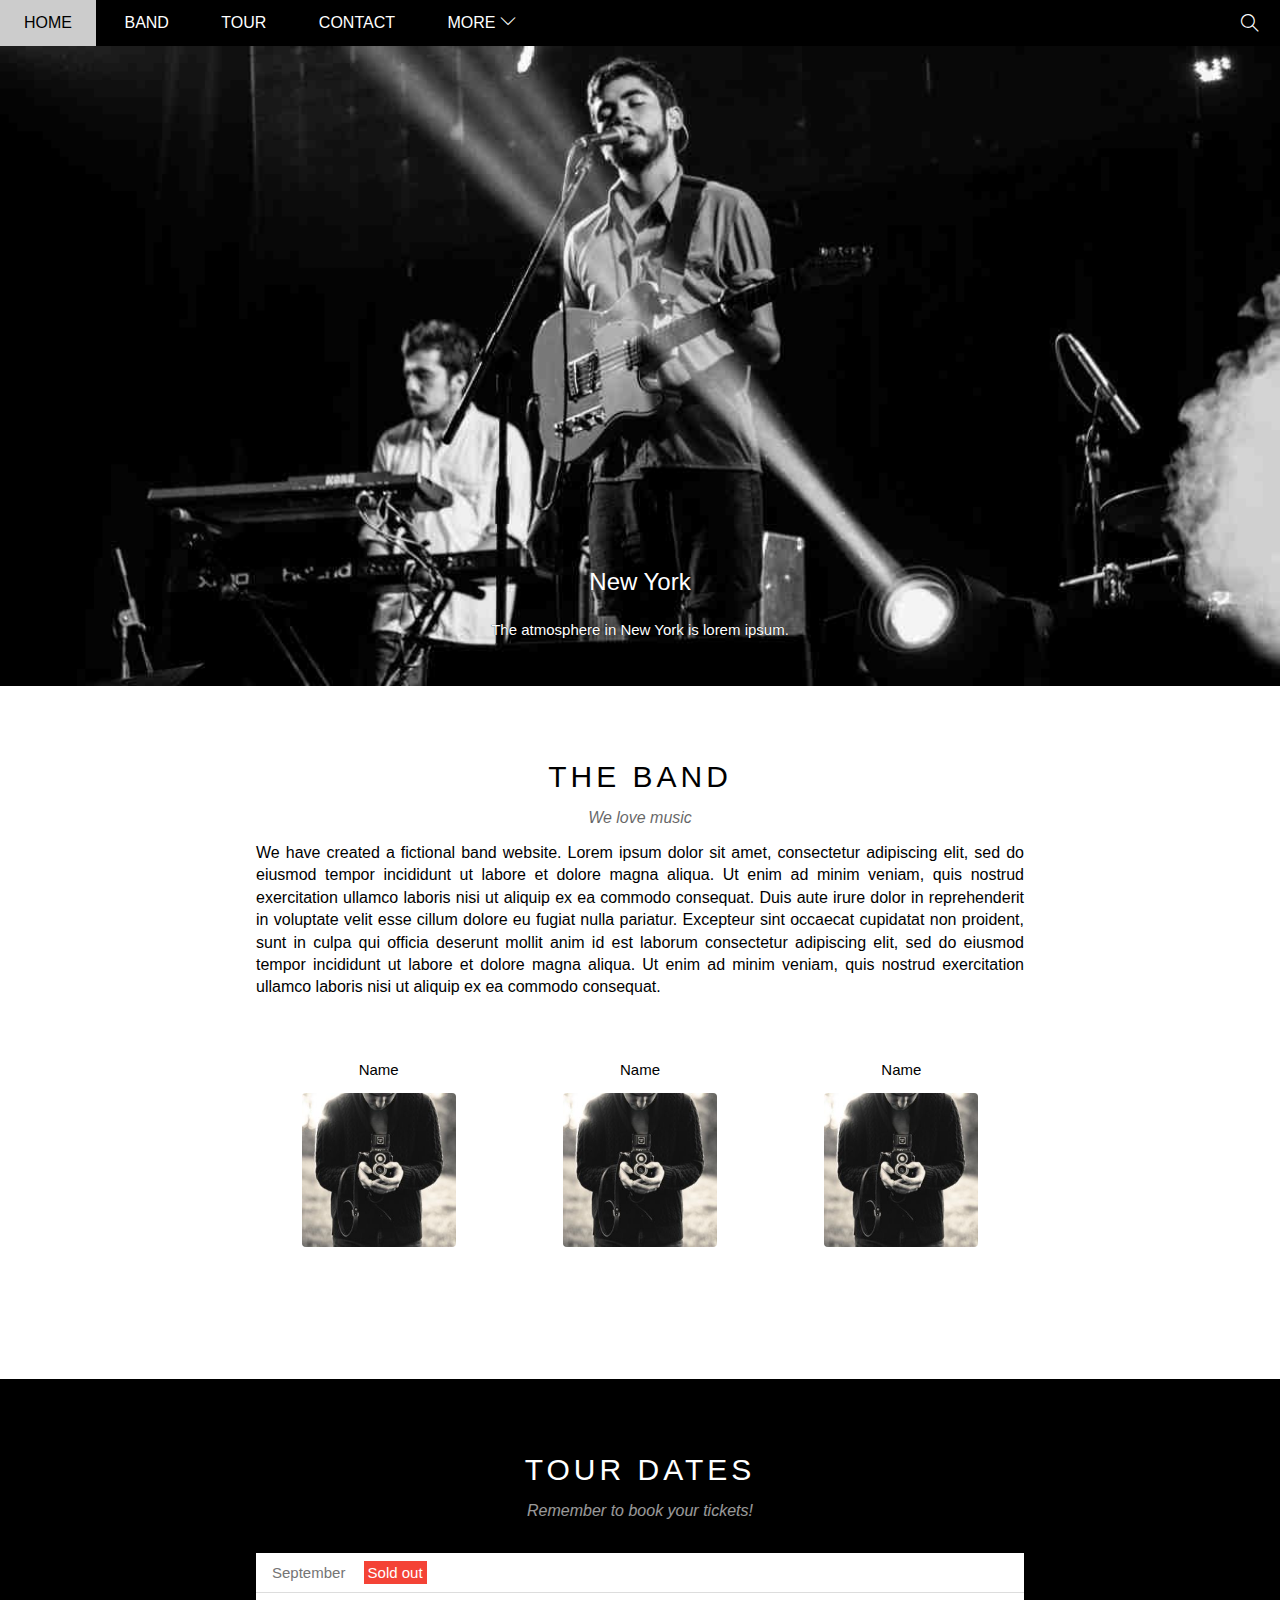
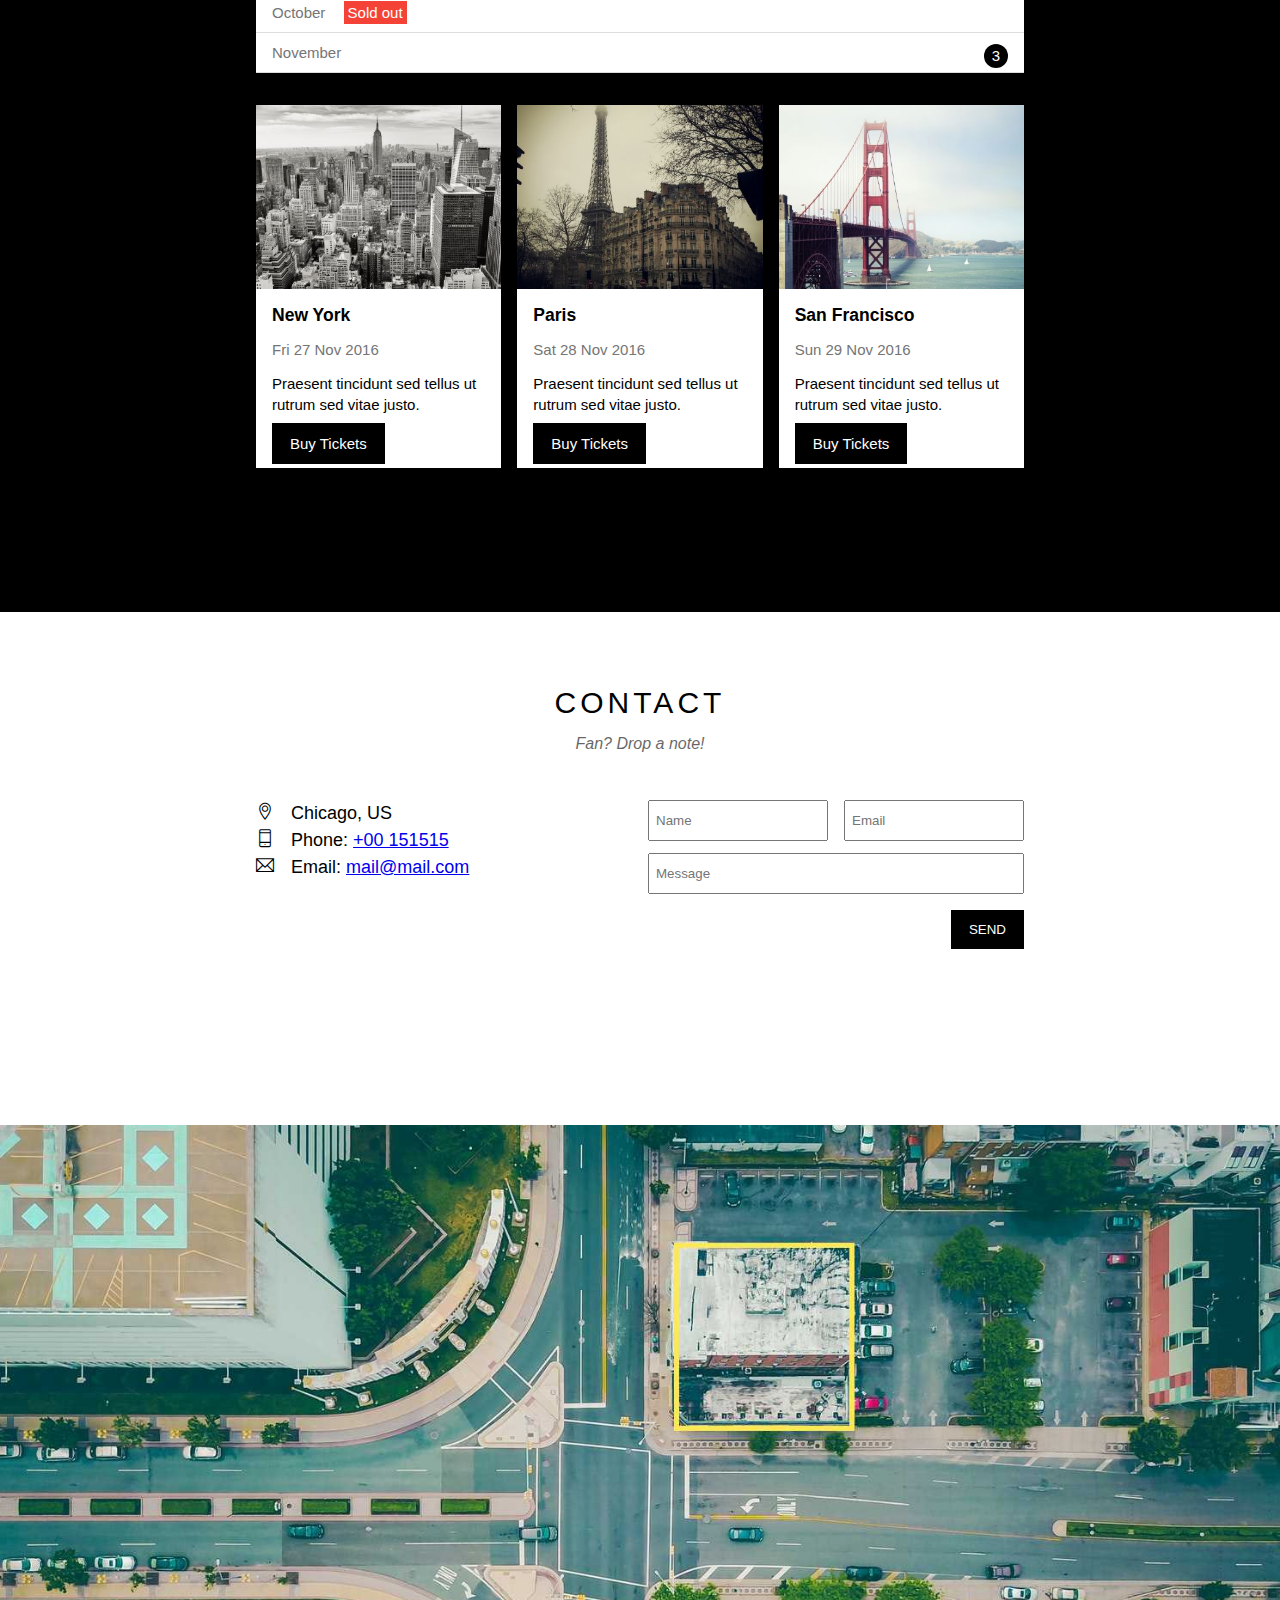
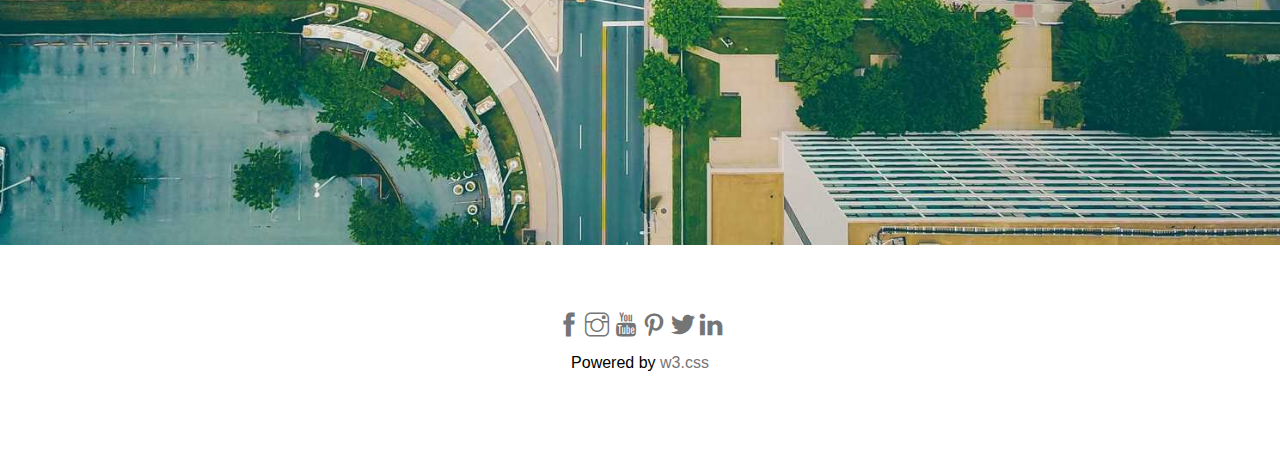
<file: index.html>
<!DOCTYPE html>
<html lang="en">
<head>
    <meta charset="UTF-8">
    <meta http-equiv="X-UA-Compatible" content="IE=edge">
    <meta name="viewport" content="width=device-width, initial-scale=1.0">
    <title>Band 2</title>
    <link rel="stylesheet" href="./assets/css/style_band_2.css">
    <link rel="stylesheet" href="./assets/css/responsive.css">
    <link rel="stylesheet" href="./assets/fonts/themify-icons/themify-icons.css">
</head>
<body>
    <div id="main">
        <div id="header">
             <!-- Begin nav -->
            <ul id="nav">
                <li><a href="#">HOME</a></li>
                <li><a href="#band">BAND</a></li>
                <li><a href="#tour">TOUR</a></li>
                <li><a href="#contact">CONTACT</a></li>
                <li><a href="#">
                    MORE 
                    <i class="ti-angle-down"></i> </a>
                    <ul class="subnav">
                        <li><a href="#">Merchandise</a></li>
                        <li><a href="#">Extras</a></li>
                        <li><a href="#">Media</a></li>
                    </ul>
                
                </li>
            </ul>
             <!-- End nav -->

             <!-- Begin search button -->
             <div class="search-btn">
                <i class="ti-search search-icon"></i>
             </div>

             <div id="mobile-menu" class="menu-mobile-btn">
                 <i class=" menu-icon ti-menu"></i>
             </div>
        </div>
        
        <!-- Begin slider -->
        <div id="slider">
            <div class="text-content">
                <h2 class="text-heading">New York</h2>
                <p class="text-decription">The atmosphere in New York is lorem ipsum.</p>
            </div>
        </div>
        <!-- End slider -->

        <!-- Begin content page -->
        <div id="content">
            <!-- Begin THE BAND section -->
            <div id="band" class="content-section">
                <h2 class="section-heading">THE BAND</h2>
                <p class="section-sub-heading">We love music</p>
                <p class="about-text">
                    We have created a fictional band website. Lorem ipsum dolor sit amet, consectetur adipiscing elit, sed do eiusmod tempor incididunt ut labore et dolore magna aliqua. Ut enim ad minim veniam, quis nostrud exercitation ullamco laboris nisi ut aliquip ex ea commodo consequat. Duis aute irure dolor in reprehenderit in voluptate velit esse cillum dolore eu fugiat nulla pariatur. Excepteur sint occaecat cupidatat non proident, sunt in culpa qui officia deserunt mollit anim id est laborum consectetur adipiscing elit, sed do eiusmod tempor incididunt ut labore et dolore magna aliqua. Ut enim ad minim veniam, quis nostrud exercitation ullamco laboris nisi ut aliquip ex ea commodo consequat.
                </p>

                <div class=" row member-list">
                    <div class="col col-third mt-16 s-col-full">
                        <p class="member-name">Name</p>
                        <img class="member-img" src="./assets/img/band/bandmember.jpg" alt="Name">
                    </div>
                    <div class="col col-third mt-16 s-col-full">
                        <p class="member-name">Name</p>
                        <img class="member-img" src="./assets/img/band/bandmember.jpg" alt="Name">
                    </div>
                    <div class="col col-third mt-16 s-col-full">
                        <p class="member-name">Name</p>
                        <img class="member-img" src="./assets/img/band/bandmember.jpg" alt="Name">
                    </div>
                </div>
            </div>
            <!-- End THE BAND section -->

            <!-- Begin TOUR DATES section -->
            <div id="tour" class="tour-section">
                <div class="content-section">
                    <h2 class="section-heading white-text">TOUR DATES</h2>
                    <p class="section-sub-heading white-text">Remember to book your tickets!</p>
                    <br>
                    <!-- list ticket -->
                    <ul class="list-ticket">
                        <li>September <span class="ticket-sold">Sold out</span></li>
                        <li>October <span class="ticket-sold">Sold out</span></li>
                        <li>November <span class="quantity">3</span></li>
                    </ul>
                    <!-- tour places -->
                    <div class=" row tour-places">
                        <div class="col col-third mt-16 s-col-full">
                            <img class="place-img" src="./assets/img/places/place1.jpg" alt="New York">
                            <div class="place-body">
                                <h3 class="place-name">New York</h3>
                                <p class="place-time">Fri 27 Nov 2016</p>
                                <p class="place-desc">Praesent tincidunt sed tellus ut rutrum sed vitae justo.</p>
                                <a href="#" class="btn">Buy Tickets</a>
                            </div>
                        </div>
                        <div class="col col-third mt-16 s-col-full">
                            <img class="place-img" src="./assets/img/places/place2.jpg" alt="Paris">
                            <div class="place-body">
                                <h3 class="place-name">Paris</h3>
                                <p class="place-time">Sat 28 Nov 2016</p>
                                <p class="place-desc">Praesent tincidunt sed tellus ut rutrum sed vitae justo.</p>
                                <a href="#" class="btn">Buy Tickets</a>
                            </div>
                        </div>
                        <div class="col col-third mt-16 s-col-full">
                            <img class="place-img" src="./assets/img/places/place3.jpg" alt="San Francisco">
                            <div class="place-body">
                                <h3 class="place-name">San Francisco</h3>
                                <p class="place-time">Sun 29 Nov 2016</p>
                                <p class="place-desc">Praesent tincidunt sed tellus ut rutrum sed vitae justo.</p>
                                <a href="#" class="btn ">Buy Tickets</a>
                            </div>
                        </div>
                    </div>
                </div>
            </div>
            <!-- End TOUR DATES section -->

             <!-- Begin CONTACTS section -->
                 <div id="contact" class="content-section">
                    <h2 class="section-heading">CONTACT</h2>
                    <p class="section-sub-heading ">Fan? Drop a note!</p>

                    <div class="row contact-content">
                        <div class="col col-half s-col-full contact-info">
                            <p><i class="ti-location-pin"></i> Chicago, US</p>
                            <p><i class="ti-mobile"></i> Phone: <a href="Tel:+00 151515">+00 151515</a></p>
                            <p><i class="ti-email"></i>  Email: <a href="Mailto:mail@mail.com">mail@mail.com</a></p>
                        </div>
                        <div class="col col-half s-col-full contact-form">
                            <form action="">
                                <div class="row">
                                    <div class="col col-half s-col-full">
                                        <input type="text" required placeholder="Name" class="form-control" name="name" pid="">
                                    </div>
                                    <div class="col col-half s-col-full s-mt-16">
                                        <input type="email" required placeholder="Email" class="form-control" name="name" pid="">
                                    </div>
                                </div>
                                <div class="row mt-12">
                                    <div class="col col-full">
                                        <input type="text" required placeholder="Message"  class="form-control" name="" id="">
                                    </div>
                                </div>
                                <div class="row mt-16">
                                    <div class="col col-full">
                                        <input class="btn pull-right s-full-width" type="submit" value="SEND">
                                    </div>
                                </div>
                            </form>       
                        </div>
                    </div>
                </div>
            <!-- End CONTACTS section -->
            <div class="map-section">
                <img src="./assets/img/map/map.jpg" alt="Map">
            </div>
        </div>
        <!-- End content page -->
        
        <!-- Begin footer section -->
        <div id="footer-section">
            <div class="social">
                <a href="#"> <i class="ti-facebook"></i> </a>
                <a href="#"> <i class="ti-instagram"></i> </a>
                <a href="#"> <i class="ti-youtube"></i> </a>
                <a href="#"> <i class="ti-pinterest"></i> </a>
                <a href="#"> <i class="ti-twitter-alt"></i> </a>
                <a href="#"> <i class="ti-linkedin"></i> </a>
            </div>
            <p class="copyright">Powered by <a href=""> w3.css </a></p>
        </div>
        <!-- End footer section -->

    </div>

    <script src="./main.js"></script>
    
</body>
</html>
</file>
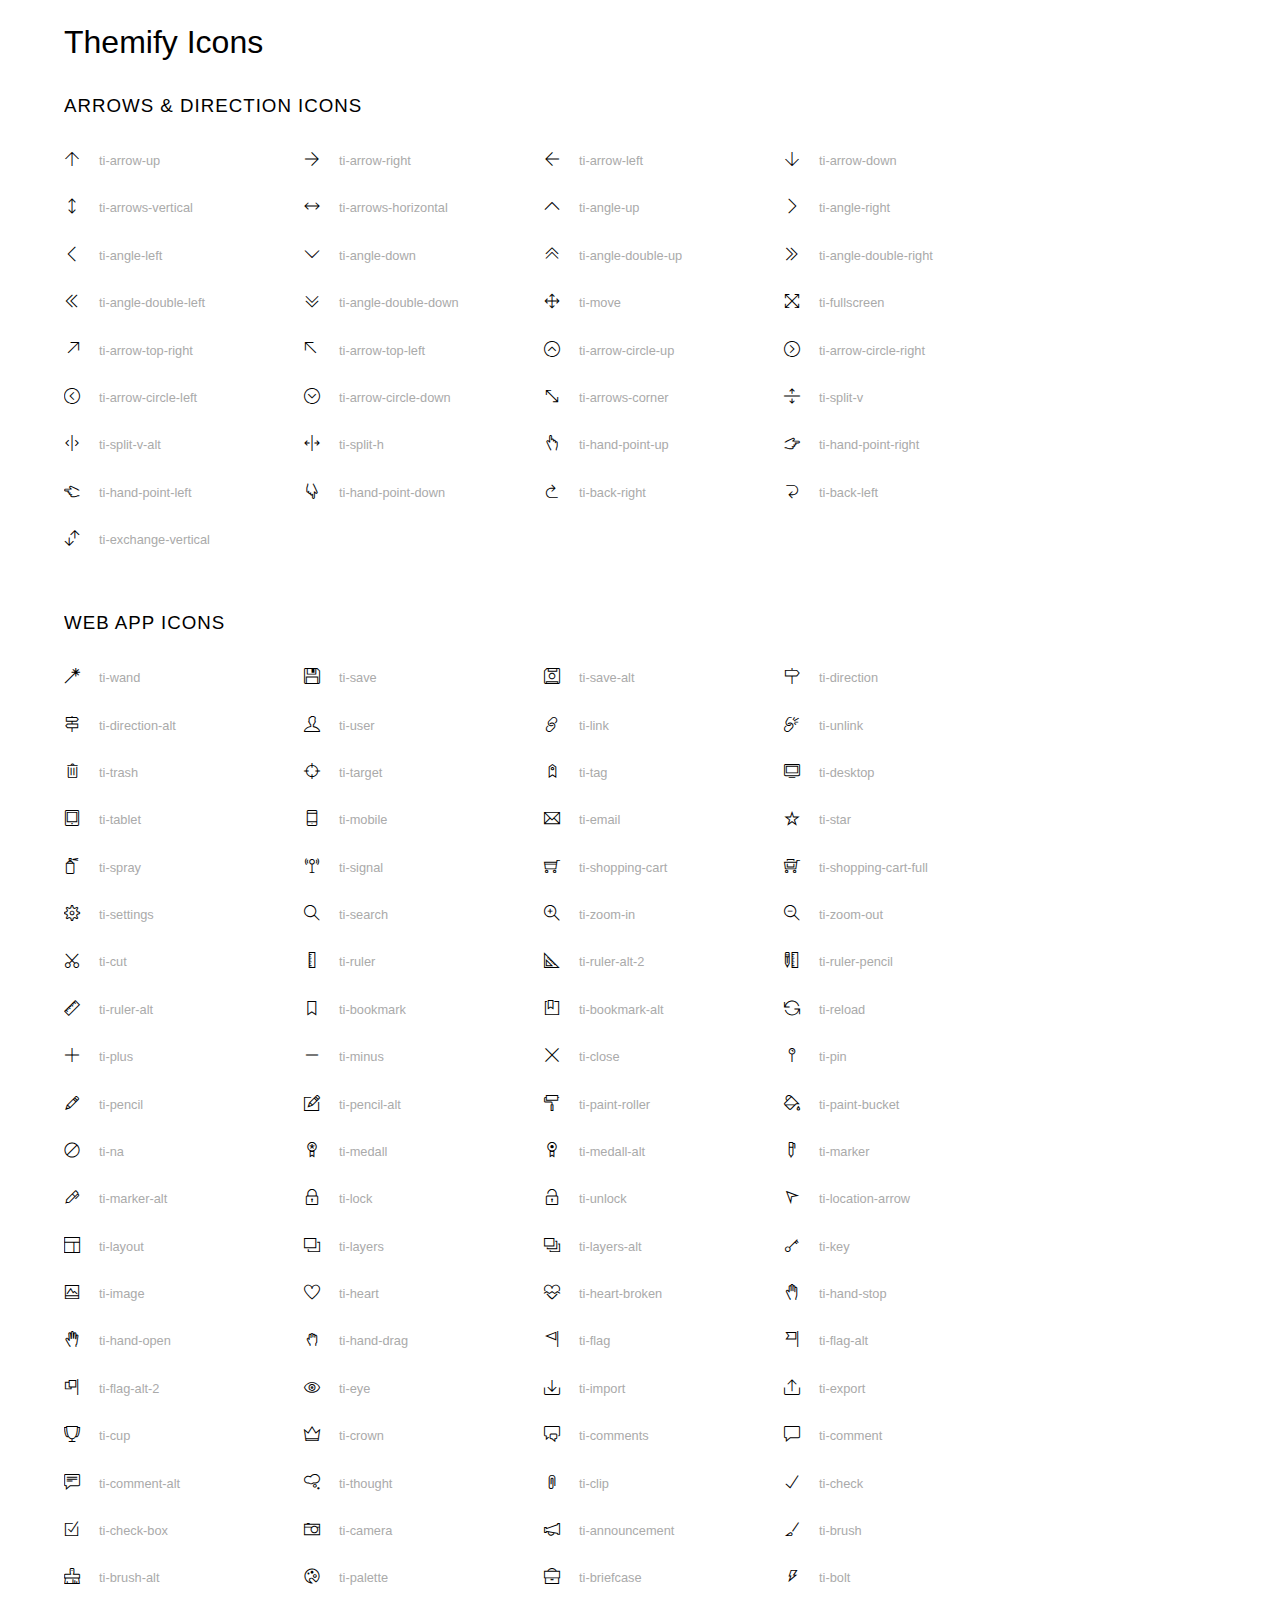
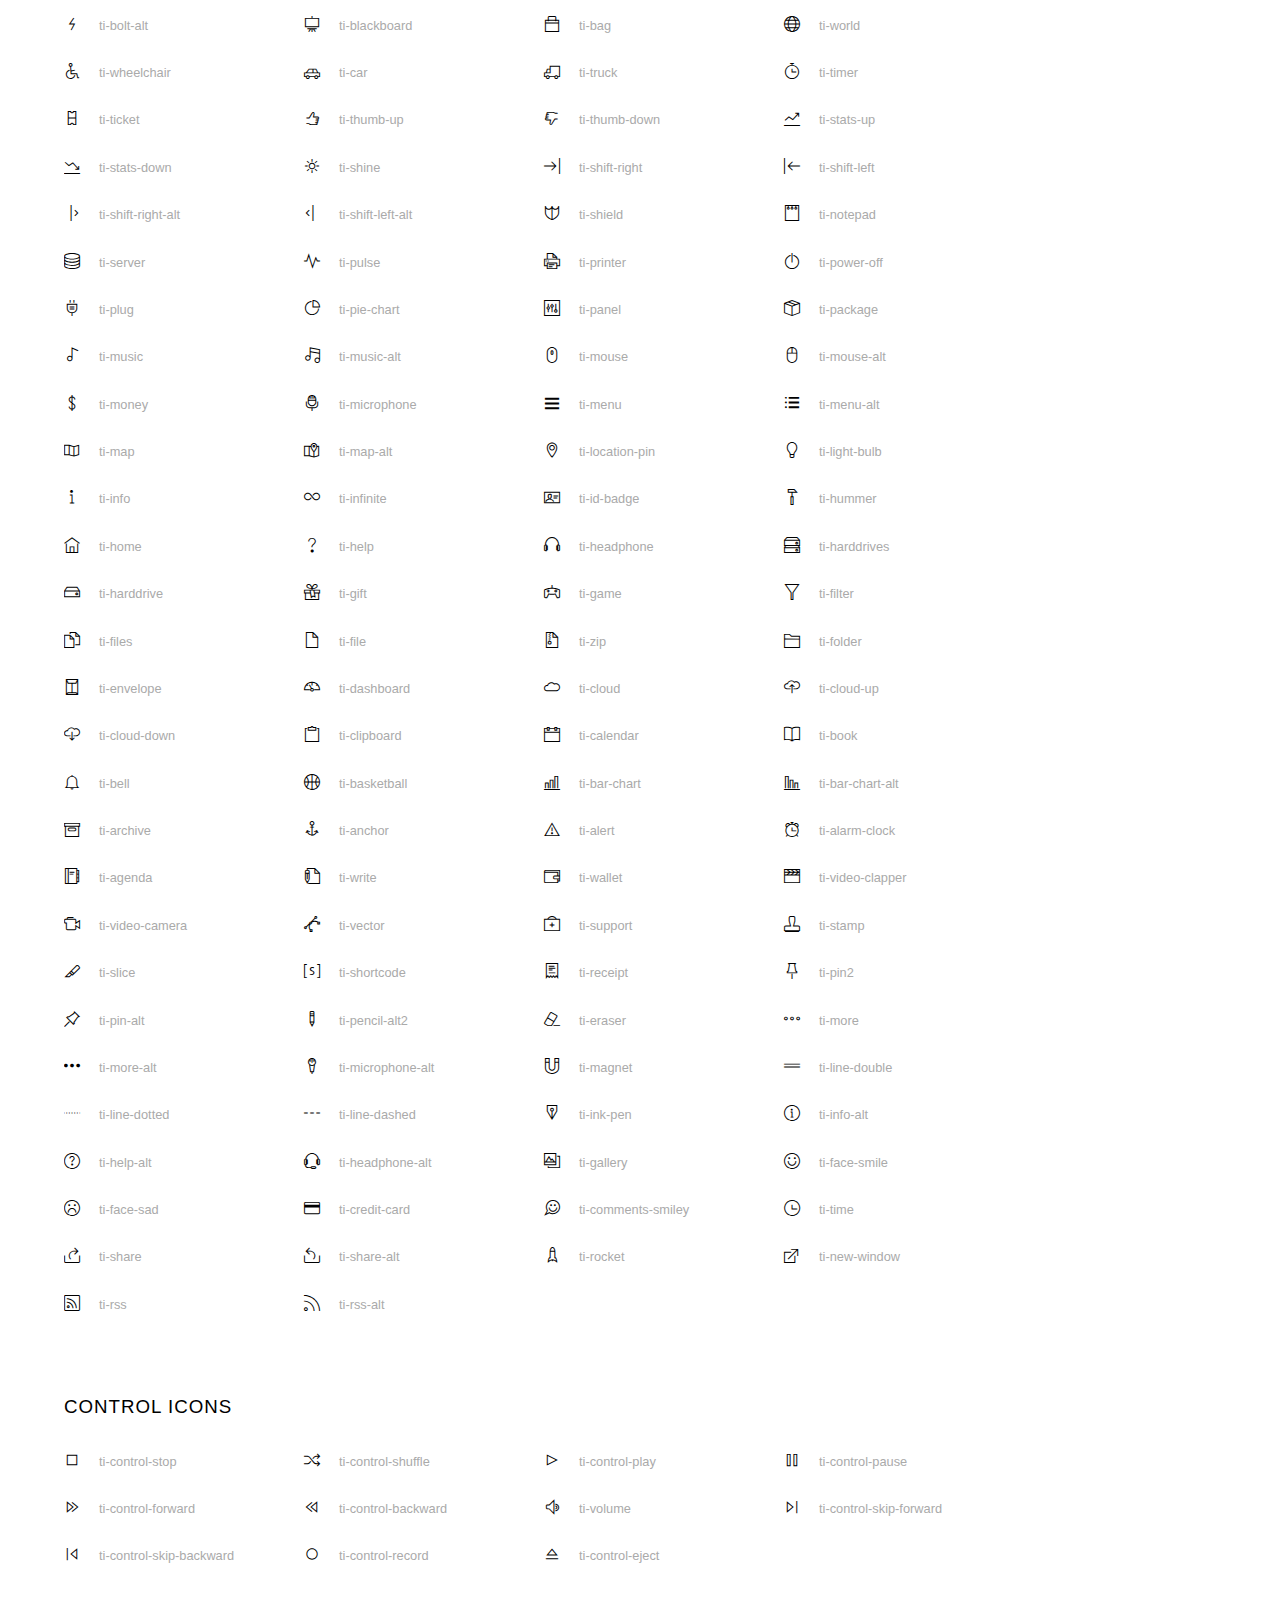
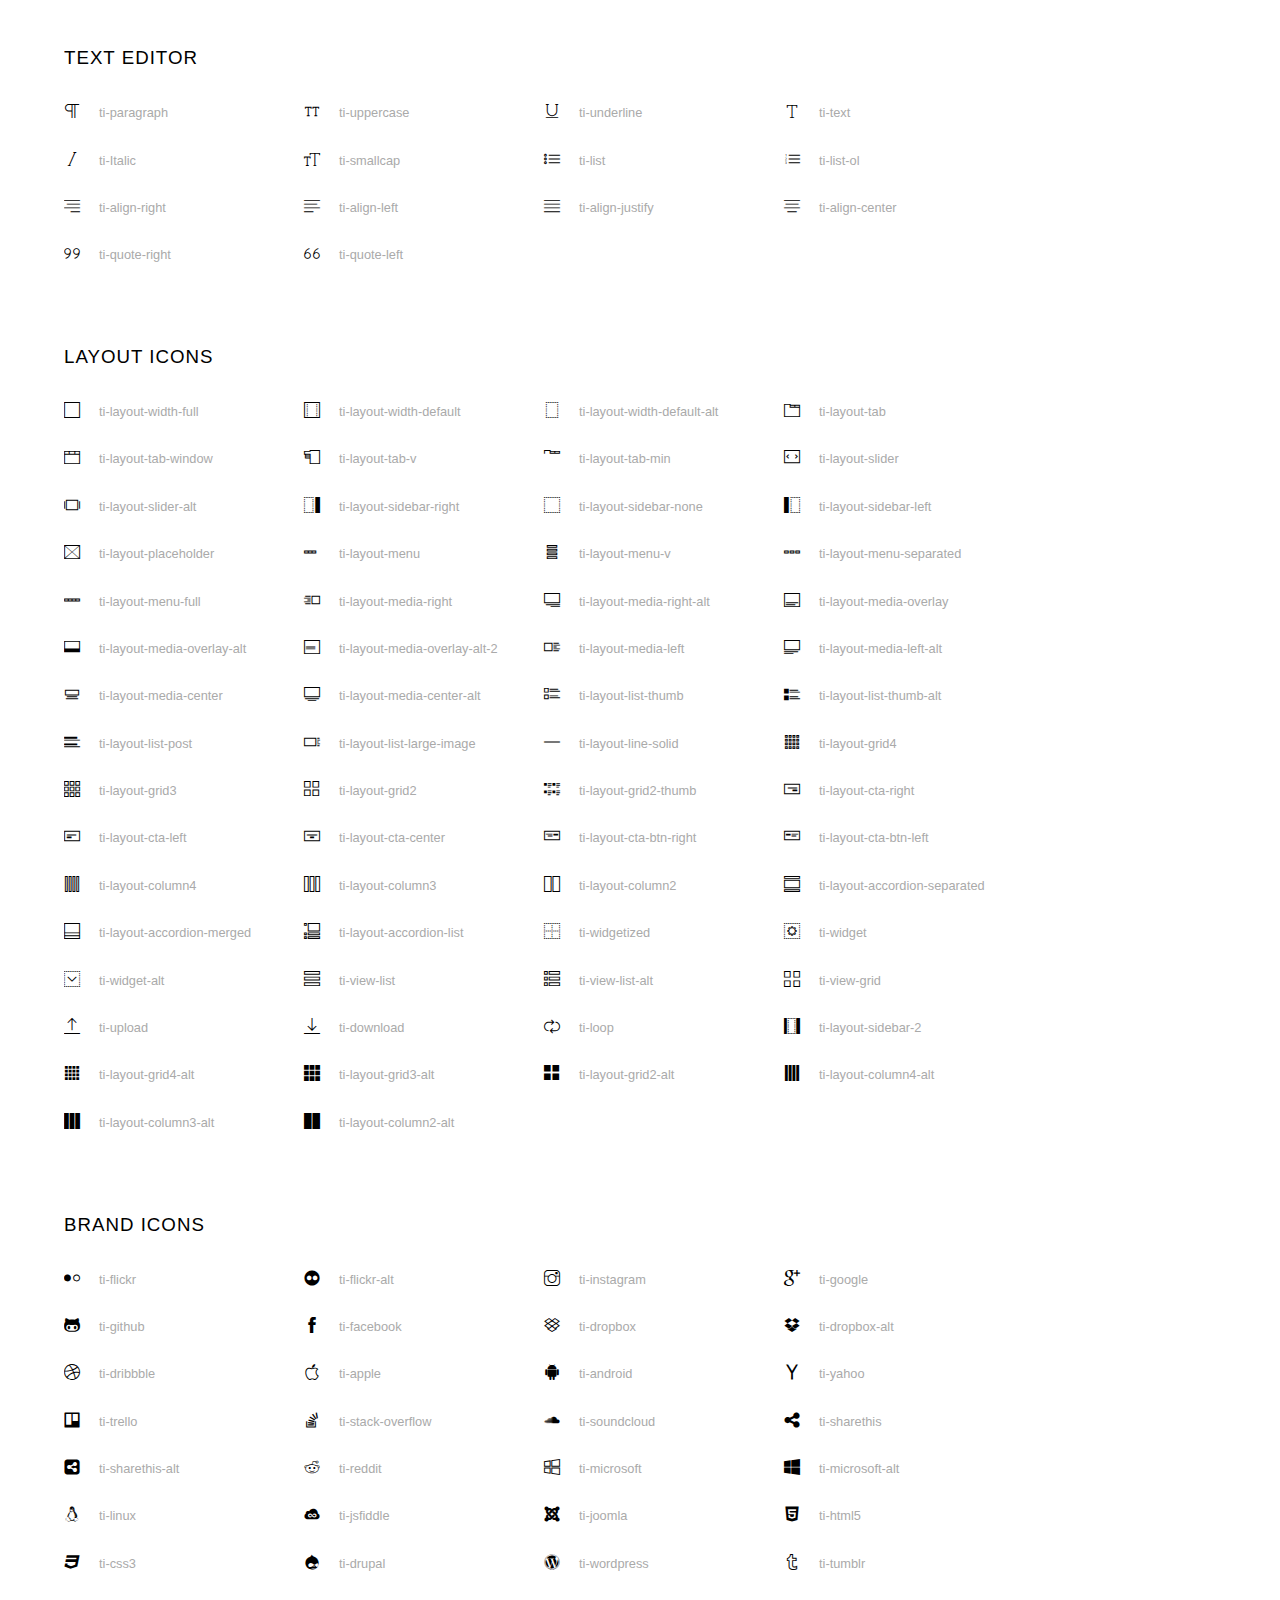
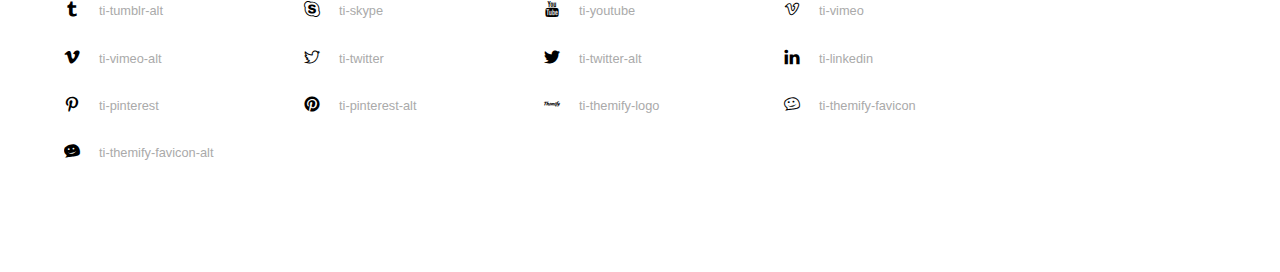
<file: assets/fonts/themify-icons/index.html>
<!doctype html>
<html>
<head>
	<meta charset="utf-8">
	<title>Themify Icon Font</title>
	<meta name="viewport" content="width=device-width">
	<link rel="stylesheet" href="demo-files/demo.css">
	<link rel="stylesheet" href="themify-icons.css">
	<!--[if lt IE 8]><!-->
	<link rel="stylesheet" href="ie7/ie7.css">
	<!--<![endif]-->
</head>
<body>
	<h1>Themify Icons</h1>

	<div class="icon-section">

		<div class="icon-section">
			<h3>Arrows &amp; Direction Icons </h3>

			<div class="icon-container">
				<span class="ti-arrow-up"></span><span class="icon-name"> ti-arrow-up</span>
			</div>
			<div class="icon-container">
				<span class="ti-arrow-right"></span><span class="icon-name"> ti-arrow-right</span>
			</div>
			<div class="icon-container">
				<span class="ti-arrow-left"></span><span class="icon-name"> ti-arrow-left</span>
			</div>
			<div class="icon-container">
				<span class="ti-arrow-down"></span><span class="icon-name"> ti-arrow-down</span>
			</div>
			<div class="icon-container">
				<span class="ti-arrows-vertical"></span><span class="icon-name"> ti-arrows-vertical</span>
			</div>
			<div class="icon-container">
				<span class="ti-arrows-horizontal"></span><span class="icon-name"> ti-arrows-horizontal</span>
			</div>
			<div class="icon-container">
				<span class="ti-angle-up"></span><span class="icon-name"> ti-angle-up</span>
			</div>
			<div class="icon-container">
				<span class="ti-angle-right"></span><span class="icon-name"> ti-angle-right</span>
			</div>
			<div class="icon-container">
				<span class="ti-angle-left"></span><span class="icon-name"> ti-angle-left</span>
			</div>
			<div class="icon-container">
				<span class="ti-angle-down"></span><span class="icon-name"> ti-angle-down</span>
			</div>	
			<div class="icon-container">
				<span class="ti-angle-double-up"></span><span class="icon-name"> ti-angle-double-up</span>
			</div>
			<div class="icon-container">
				<span class="ti-angle-double-right"></span><span class="icon-name"> ti-angle-double-right</span>
			</div>
			<div class="icon-container">
				<span class="ti-angle-double-left"></span><span class="icon-name"> ti-angle-double-left</span>
			</div>
			<div class="icon-container">
				<span class="ti-angle-double-down"></span><span class="icon-name"> ti-angle-double-down</span>
			</div>					
			<div class="icon-container">
				<span class="ti-move"></span><span class="icon-name"> ti-move</span>
			</div>
			<div class="icon-container">
				<span class="ti-fullscreen"></span><span class="icon-name"> ti-fullscreen</span>
			</div>
			<div class="icon-container">
				<span class="ti-arrow-top-right"></span><span class="icon-name"> ti-arrow-top-right</span>
			</div>
			<div class="icon-container">
				<span class="ti-arrow-top-left"></span><span class="icon-name"> ti-arrow-top-left</span>
			</div>
			<div class="icon-container">
				<span class="ti-arrow-circle-up"></span><span class="icon-name"> ti-arrow-circle-up</span>
			</div>
			<div class="icon-container">
				<span class="ti-arrow-circle-right"></span><span class="icon-name"> ti-arrow-circle-right</span>
			</div>
			<div class="icon-container">
				<span class="ti-arrow-circle-left"></span><span class="icon-name"> ti-arrow-circle-left</span>
			</div>
			<div class="icon-container">
				<span class="ti-arrow-circle-down"></span><span class="icon-name"> ti-arrow-circle-down</span>
			</div>
			<div class="icon-container">
				<span class="ti-arrows-corner"></span><span class="icon-name"> ti-arrows-corner</span>
			</div>
			<div class="icon-container">
				<span class="ti-split-v"></span><span class="icon-name"> ti-split-v</span>
			</div>

			<div class="icon-container">
				<span class="ti-split-v-alt"></span><span class="icon-name"> ti-split-v-alt</span>
			</div>
			<div class="icon-container">
				<span class="ti-split-h"></span><span class="icon-name"> ti-split-h</span>
			</div>
			<div class="icon-container">
				<span class="ti-hand-point-up"></span><span class="icon-name"> ti-hand-point-up</span>
			</div>
			<div class="icon-container">
				<span class="ti-hand-point-right"></span><span class="icon-name"> ti-hand-point-right</span>
			</div>
			<div class="icon-container">
				<span class="ti-hand-point-left"></span><span class="icon-name"> ti-hand-point-left</span>
			</div>
			<div class="icon-container">
				<span class="ti-hand-point-down"></span><span class="icon-name"> ti-hand-point-down</span>
			</div>
			<div class="icon-container">
				<span class="ti-back-right"></span><span class="icon-name"> ti-back-right</span>
			</div>
			<div class="icon-container">
				<span class="ti-back-left"></span><span class="icon-name"> ti-back-left</span>
			</div>
			<div class="icon-container">
				<span class="ti-exchange-vertical"></span><span class="icon-name"> ti-exchange-vertical</span>
			</div>

		</div> <!-- Arrows Icons -->



		<h3>Web App Icons</h3>
		
		<div class="icon-section">

			<div class="icon-container">
				<span class="ti-wand"></span><span class="icon-name"> ti-wand</span>
			</div>
			<div class="icon-container">
				<span class="ti-save"></span><span class="icon-name"> ti-save</span>
			</div>
			<div class="icon-container">
				<span class="ti-save-alt"></span><span class="icon-name"> ti-save-alt</span>
			</div>

			<div class="icon-container">
				<span class="ti-direction"></span><span class="icon-name"> ti-direction</span>
			</div>
			<div class="icon-container">
				<span class="ti-direction-alt"></span><span class="icon-name"> ti-direction-alt</span>
			</div>
			<div class="icon-container">
				<span class="ti-user"></span><span class="icon-name"> ti-user</span>
			</div>
			<div class="icon-container">
				<span class="ti-link"></span><span class="icon-name"> ti-link</span>
			</div>
			<div class="icon-container">
				<span class="ti-unlink"></span><span class="icon-name"> ti-unlink</span>
			</div>
			<div class="icon-container">
				<span class="ti-trash"></span><span class="icon-name"> ti-trash</span>
			</div>
			<div class="icon-container">
				<span class="ti-target"></span><span class="icon-name"> ti-target</span>
			</div>
			<div class="icon-container">
				<span class="ti-tag"></span><span class="icon-name"> ti-tag</span>
			</div>
			<div class="icon-container">
				<span class="ti-desktop"></span><span class="icon-name"> ti-desktop</span>
			</div>
			<div class="icon-container">
				<span class="ti-tablet"></span><span class="icon-name"> ti-tablet</span>
			</div>
			<div class="icon-container">
				<span class="ti-mobile"></span><span class="icon-name"> ti-mobile</span>
			</div>
			<div class="icon-container">
				<span class="ti-email"></span><span class="icon-name"> ti-email</span>
			</div>	
			<div class="icon-container">
				<span class="ti-star"></span><span class="icon-name"> ti-star</span>
			</div>
			<div class="icon-container">
				<span class="ti-spray"></span><span class="icon-name"> ti-spray</span>
			</div>
			<div class="icon-container">
				<span class="ti-signal"></span><span class="icon-name"> ti-signal</span>
			</div>
			<div class="icon-container">
				<span class="ti-shopping-cart"></span><span class="icon-name"> ti-shopping-cart</span>
			</div>
			<div class="icon-container">
				<span class="ti-shopping-cart-full"></span><span class="icon-name"> ti-shopping-cart-full</span>
			</div>
			<div class="icon-container">
				<span class="ti-settings"></span><span class="icon-name"> ti-settings</span>
			</div>
			<div class="icon-container">
				<span class="ti-search"></span><span class="icon-name"> ti-search</span>
			</div>
			<div class="icon-container">
				<span class="ti-zoom-in"></span><span class="icon-name"> ti-zoom-in</span>
			</div>
			<div class="icon-container">
				<span class="ti-zoom-out"></span><span class="icon-name"> ti-zoom-out</span>
			</div>
			<div class="icon-container">
				<span class="ti-cut"></span><span class="icon-name"> ti-cut</span>
			</div>
			<div class="icon-container">
				<span class="ti-ruler"></span><span class="icon-name"> ti-ruler</span>
			</div>
			<div class="icon-container">
				<span class="ti-ruler-alt-2"></span><span class="icon-name"> ti-ruler-alt-2</span>
			</div>			
			<div class="icon-container">
				<span class="ti-ruler-pencil"></span><span class="icon-name"> ti-ruler-pencil</span>
			</div>
			<div class="icon-container">
				<span class="ti-ruler-alt"></span><span class="icon-name"> ti-ruler-alt</span>
			</div>
			<div class="icon-container">
				<span class="ti-bookmark"></span><span class="icon-name"> ti-bookmark</span>
			</div>
			<div class="icon-container">
				<span class="ti-bookmark-alt"></span><span class="icon-name"> ti-bookmark-alt</span>
			</div>
			<div class="icon-container">
				<span class="ti-reload"></span><span class="icon-name"> ti-reload</span>
			</div>
			<div class="icon-container">
				<span class="ti-plus"></span><span class="icon-name"> ti-plus</span>
			</div>
			<div class="icon-container">
				<span class="ti-minus"></span><span class="icon-name"> ti-minus</span>
			</div>
			<div class="icon-container">
				<span class="ti-close"></span><span class="icon-name"> ti-close</span>
			</div>			
			<div class="icon-container">
				<span class="ti-pin"></span><span class="icon-name"> ti-pin</span>
			</div>
			<div class="icon-container">
				<span class="ti-pencil"></span><span class="icon-name"> ti-pencil</span>
			</div>
					
		  	<div class="icon-container">
				<span class="ti-pencil-alt"></span><span class="icon-name"> ti-pencil-alt</span>
			</div>
			<div class="icon-container">
				<span class="ti-paint-roller"></span><span class="icon-name"> ti-paint-roller</span>
			</div>
			<div class="icon-container">
				<span class="ti-paint-bucket"></span><span class="icon-name"> ti-paint-bucket</span>
			</div>
			<div class="icon-container">
				<span class="ti-na"></span><span class="icon-name"> ti-na</span>
			</div>
			<div class="icon-container">
				<span class="ti-medall"></span><span class="icon-name"> ti-medall</span>
			</div>
			<div class="icon-container">
				<span class="ti-medall-alt"></span><span class="icon-name"> ti-medall-alt</span>
			</div>
			<div class="icon-container">
				<span class="ti-marker"></span><span class="icon-name"> ti-marker</span>
			</div>
			<div class="icon-container">
				<span class="ti-marker-alt"></span><span class="icon-name"> ti-marker-alt</span>
			</div>

			<div class="icon-container">
				<span class="ti-lock"></span><span class="icon-name"> ti-lock</span>
			</div>
			<div class="icon-container">
				<span class="ti-unlock"></span><span class="icon-name"> ti-unlock</span>
			</div>
			<div class="icon-container">
				<span class="ti-location-arrow"></span><span class="icon-name"> ti-location-arrow</span>
			</div>
			<div class="icon-container">
				<span class="ti-layout"></span><span class="icon-name"> ti-layout</span>
			</div>
			<div class="icon-container">
				<span class="ti-layers"></span><span class="icon-name"> ti-layers</span>
			</div>
			<div class="icon-container">
				<span class="ti-layers-alt"></span><span class="icon-name"> ti-layers-alt</span>
			</div>
			<div class="icon-container">
				<span class="ti-key"></span><span class="icon-name"> ti-key</span>
			</div>
			<div class="icon-container">
				<span class="ti-image"></span><span class="icon-name"> ti-image</span>
			</div>
			<div class="icon-container">
				<span class="ti-heart"></span><span class="icon-name"> ti-heart</span>
			</div>
			<div class="icon-container">
				<span class="ti-heart-broken"></span><span class="icon-name"> ti-heart-broken</span>
			</div>
			<div class="icon-container">
				<span class="ti-hand-stop"></span><span class="icon-name"> ti-hand-stop</span>
			</div>
			<div class="icon-container">
				<span class="ti-hand-open"></span><span class="icon-name"> ti-hand-open</span>
			</div>
			<div class="icon-container">
				<span class="ti-hand-drag"></span><span class="icon-name"> ti-hand-drag</span>
			</div>
			<div class="icon-container">
				<span class="ti-flag"></span><span class="icon-name"> ti-flag</span>
			</div>
			<div class="icon-container">
				<span class="ti-flag-alt"></span><span class="icon-name"> ti-flag-alt</span>
			</div>
			<div class="icon-container">
				<span class="ti-flag-alt-2"></span><span class="icon-name"> ti-flag-alt-2</span>
			</div>
			<div class="icon-container">
				<span class="ti-eye"></span><span class="icon-name"> ti-eye</span>
			</div>
			<div class="icon-container">
				<span class="ti-import"></span><span class="icon-name"> ti-import</span>
			</div>			
			<div class="icon-container">
				<span class="ti-export"></span><span class="icon-name"> ti-export</span>
			</div>
			<div class="icon-container">
				<span class="ti-cup"></span><span class="icon-name"> ti-cup</span>
			</div>
			<div class="icon-container">
				<span class="ti-crown"></span><span class="icon-name"> ti-crown</span>
			</div>
			<div class="icon-container">
				<span class="ti-comments"></span><span class="icon-name"> ti-comments</span>
			</div>
			<div class="icon-container">
				<span class="ti-comment"></span><span class="icon-name"> ti-comment</span>
			</div>
			<div class="icon-container">
				<span class="ti-comment-alt"></span><span class="icon-name"> ti-comment-alt</span>
			</div>
			<div class="icon-container">
				<span class="ti-thought"></span><span class="icon-name"> ti-thought</span>
			</div>			
			<div class="icon-container">
				<span class="ti-clip"></span><span class="icon-name"> ti-clip</span>
			</div>

			<div class="icon-container">
				<span class="ti-check"></span><span class="icon-name"> ti-check</span>
			</div>
			<div class="icon-container">
				<span class="ti-check-box"></span><span class="icon-name"> ti-check-box</span>
			</div>
			<div class="icon-container">
				<span class="ti-camera"></span><span class="icon-name"> ti-camera</span>
			</div>
			<div class="icon-container">
				<span class="ti-announcement"></span><span class="icon-name"> ti-announcement</span>
			</div>
			<div class="icon-container">
				<span class="ti-brush"></span><span class="icon-name"> ti-brush</span>
			</div>
			<div class="icon-container">
				<span class="ti-brush-alt"></span><span class="icon-name"> ti-brush-alt</span>
			</div>
			<div class="icon-container">
				<span class="ti-palette"></span><span class="icon-name"> ti-palette</span>
			</div>			
			<div class="icon-container">
				<span class="ti-briefcase"></span><span class="icon-name"> ti-briefcase</span>
			</div>
			<div class="icon-container">
				<span class="ti-bolt"></span><span class="icon-name"> ti-bolt</span>
			</div>
			<div class="icon-container">
				<span class="ti-bolt-alt"></span><span class="icon-name"> ti-bolt-alt</span>
			</div>
			<div class="icon-container">
				<span class="ti-blackboard"></span><span class="icon-name"> ti-blackboard</span>
			</div>
			<div class="icon-container">
				<span class="ti-bag"></span><span class="icon-name"> ti-bag</span>
			</div>
			<div class="icon-container">
				<span class="ti-world"></span><span class="icon-name"> ti-world</span>
			</div>
			<div class="icon-container">
				<span class="ti-wheelchair"></span><span class="icon-name"> ti-wheelchair</span>
			</div>
			<div class="icon-container">
				<span class="ti-car"></span><span class="icon-name"> ti-car</span>
			</div>
			<div class="icon-container">
				<span class="ti-truck"></span><span class="icon-name"> ti-truck</span>
			</div>
			<div class="icon-container">
				<span class="ti-timer"></span><span class="icon-name"> ti-timer</span>
			</div>
			<div class="icon-container">
				<span class="ti-ticket"></span><span class="icon-name"> ti-ticket</span>
			</div>
			<div class="icon-container">
				<span class="ti-thumb-up"></span><span class="icon-name"> ti-thumb-up</span>
			</div>
			<div class="icon-container">
				<span class="ti-thumb-down"></span><span class="icon-name"> ti-thumb-down</span>
			</div>

			<div class="icon-container">
				<span class="ti-stats-up"></span><span class="icon-name"> ti-stats-up</span>
			</div>
			<div class="icon-container">
				<span class="ti-stats-down"></span><span class="icon-name"> ti-stats-down</span>
			</div>
			<div class="icon-container">
				<span class="ti-shine"></span><span class="icon-name"> ti-shine</span>
			</div>
			<div class="icon-container">
				<span class="ti-shift-right"></span><span class="icon-name"> ti-shift-right</span>
			</div>
			<div class="icon-container">
				<span class="ti-shift-left"></span><span class="icon-name"> ti-shift-left</span>
			</div>

			<div class="icon-container">
				<span class="ti-shift-right-alt"></span><span class="icon-name"> ti-shift-right-alt</span>
			</div>
			<div class="icon-container">
				<span class="ti-shift-left-alt"></span><span class="icon-name"> ti-shift-left-alt</span>
			</div>
			<div class="icon-container">
				<span class="ti-shield"></span><span class="icon-name"> ti-shield</span>
			</div>
			<div class="icon-container">
				<span class="ti-notepad"></span><span class="icon-name"> ti-notepad</span>
			</div>
			<div class="icon-container">
				<span class="ti-server"></span><span class="icon-name"> ti-server</span>
			</div>

			<div class="icon-container">
				<span class="ti-pulse"></span><span class="icon-name"> ti-pulse</span>
			</div>
			<div class="icon-container">
				<span class="ti-printer"></span><span class="icon-name"> ti-printer</span>
			</div>
			<div class="icon-container">
				<span class="ti-power-off"></span><span class="icon-name"> ti-power-off</span>
			</div>
			<div class="icon-container">
				<span class="ti-plug"></span><span class="icon-name"> ti-plug</span>
			</div>
			<div class="icon-container">
				<span class="ti-pie-chart"></span><span class="icon-name"> ti-pie-chart</span>
			</div>

			<div class="icon-container">
				<span class="ti-panel"></span><span class="icon-name"> ti-panel</span>
			</div>
			<div class="icon-container">
				<span class="ti-package"></span><span class="icon-name"> ti-package</span>
			</div>
			<div class="icon-container">
				<span class="ti-music"></span><span class="icon-name"> ti-music</span>
			</div>
			<div class="icon-container">
				<span class="ti-music-alt"></span><span class="icon-name"> ti-music-alt</span>
			</div>
			<div class="icon-container">
				<span class="ti-mouse"></span><span class="icon-name"> ti-mouse</span>
			</div>
			<div class="icon-container">
				<span class="ti-mouse-alt"></span><span class="icon-name"> ti-mouse-alt</span>
			</div>
			<div class="icon-container">
				<span class="ti-money"></span><span class="icon-name"> ti-money</span>
			</div>
			<div class="icon-container">
				<span class="ti-microphone"></span><span class="icon-name"> ti-microphone</span>
			</div>
			<div class="icon-container">
				<span class="ti-menu"></span><span class="icon-name"> ti-menu</span>
			</div>
			<div class="icon-container">
				<span class="ti-menu-alt"></span><span class="icon-name"> ti-menu-alt</span>
			</div>
			<div class="icon-container">
				<span class="ti-map"></span><span class="icon-name"> ti-map</span>
			</div>
			<div class="icon-container">
				<span class="ti-map-alt"></span><span class="icon-name"> ti-map-alt</span>
			</div>

			<div class="icon-container">
				<span class="ti-location-pin"></span><span class="icon-name"> ti-location-pin</span>
			</div>

			<div class="icon-container">
				<span class="ti-light-bulb"></span><span class="icon-name"> ti-light-bulb</span>
			</div>
			<div class="icon-container">
				<span class="ti-info"></span><span class="icon-name"> ti-info</span>
			</div>
			<div class="icon-container">
				<span class="ti-infinite"></span><span class="icon-name"> ti-infinite</span>
			</div>
			<div class="icon-container">
				<span class="ti-id-badge"></span><span class="icon-name"> ti-id-badge</span>
			</div>
			<div class="icon-container">
				<span class="ti-hummer"></span><span class="icon-name"> ti-hummer</span>
			</div>
			<div class="icon-container">
				<span class="ti-home"></span><span class="icon-name"> ti-home</span>
			</div>
			<div class="icon-container">
				<span class="ti-help"></span><span class="icon-name"> ti-help</span>
			</div>
			<div class="icon-container">
				<span class="ti-headphone"></span><span class="icon-name"> ti-headphone</span>
			</div>
			<div class="icon-container">
				<span class="ti-harddrives"></span><span class="icon-name"> ti-harddrives</span>
			</div>
			<div class="icon-container">
				<span class="ti-harddrive"></span><span class="icon-name"> ti-harddrive</span>
			</div>
			<div class="icon-container">
				<span class="ti-gift"></span><span class="icon-name"> ti-gift</span>
			</div>
			<div class="icon-container">
				<span class="ti-game"></span><span class="icon-name"> ti-game</span>
			</div>
			<div class="icon-container">
				<span class="ti-filter"></span><span class="icon-name"> ti-filter</span>
			</div>
			<div class="icon-container">
				<span class="ti-files"></span><span class="icon-name"> ti-files</span>
			</div>
			<div class="icon-container">
				<span class="ti-file"></span><span class="icon-name"> ti-file</span>
			</div>
			<div class="icon-container">
				<span class="ti-zip"></span><span class="icon-name"> ti-zip</span>
			</div>
			<div class="icon-container">
				<span class="ti-folder"></span><span class="icon-name"> ti-folder</span>
			</div>			
			<div class="icon-container">
				<span class="ti-envelope"></span><span class="icon-name"> ti-envelope</span>
			</div>


			<div class="icon-container">
				<span class="ti-dashboard"></span><span class="icon-name"> ti-dashboard</span>
			</div>
			<div class="icon-container">
				<span class="ti-cloud"></span><span class="icon-name"> ti-cloud</span>
			</div>
			<div class="icon-container">
				<span class="ti-cloud-up"></span><span class="icon-name"> ti-cloud-up</span>
			</div>
			<div class="icon-container">
				<span class="ti-cloud-down"></span><span class="icon-name"> ti-cloud-down</span>
			</div>
			<div class="icon-container">
				<span class="ti-clipboard"></span><span class="icon-name"> ti-clipboard</span>
			</div>
			<div class="icon-container">
				<span class="ti-calendar"></span><span class="icon-name"> ti-calendar</span>
			</div>
			<div class="icon-container">
				<span class="ti-book"></span><span class="icon-name"> ti-book</span>
			</div>
			<div class="icon-container">
				<span class="ti-bell"></span><span class="icon-name"> ti-bell</span>
			</div>
			<div class="icon-container">
				<span class="ti-basketball"></span><span class="icon-name"> ti-basketball</span>
			</div>
			<div class="icon-container">
				<span class="ti-bar-chart"></span><span class="icon-name"> ti-bar-chart</span>
			</div>
			<div class="icon-container">
				<span class="ti-bar-chart-alt"></span><span class="icon-name"> ti-bar-chart-alt</span>
			</div>


			<div class="icon-container">
				<span class="ti-archive"></span><span class="icon-name"> ti-archive</span>
			</div>
			<div class="icon-container">
				<span class="ti-anchor"></span><span class="icon-name"> ti-anchor</span>
			</div>

			<div class="icon-container">
				<span class="ti-alert"></span><span class="icon-name"> ti-alert</span>
			</div>
			<div class="icon-container">
				<span class="ti-alarm-clock"></span><span class="icon-name"> ti-alarm-clock</span>
			</div>
			<div class="icon-container">
				<span class="ti-agenda"></span><span class="icon-name"> ti-agenda</span>
			</div>
			<div class="icon-container">
				<span class="ti-write"></span><span class="icon-name"> ti-write</span>
			</div>

			<div class="icon-container">
				<span class="ti-wallet"></span><span class="icon-name"> ti-wallet</span>
			</div>
			<div class="icon-container">
				<span class="ti-video-clapper"></span><span class="icon-name"> ti-video-clapper</span>
			</div>
			<div class="icon-container">
				<span class="ti-video-camera"></span><span class="icon-name"> ti-video-camera</span>
			</div>
			<div class="icon-container">
				<span class="ti-vector"></span><span class="icon-name"> ti-vector</span>
			</div>

			<div class="icon-container">
				<span class="ti-support"></span><span class="icon-name"> ti-support</span>
			</div>
			<div class="icon-container">
				<span class="ti-stamp"></span><span class="icon-name"> ti-stamp</span>
			</div>
			<div class="icon-container">
				<span class="ti-slice"></span><span class="icon-name"> ti-slice</span>
			</div>
			<div class="icon-container">
				<span class="ti-shortcode"></span><span class="icon-name"> ti-shortcode</span>
			</div>
			<div class="icon-container">
				<span class="ti-receipt"></span><span class="icon-name"> ti-receipt</span>
			</div>
			<div class="icon-container">
				<span class="ti-pin2"></span><span class="icon-name"> ti-pin2</span>
			</div>
			<div class="icon-container">
				<span class="ti-pin-alt"></span><span class="icon-name"> ti-pin-alt</span>
			</div>
			<div class="icon-container">
				<span class="ti-pencil-alt2"></span><span class="icon-name"> ti-pencil-alt2</span>
			</div>
			<div class="icon-container">
				<span class="ti-eraser"></span><span class="icon-name"> ti-eraser</span>
			</div>			
			<div class="icon-container">
				<span class="ti-more"></span><span class="icon-name"> ti-more</span>
			</div>
			<div class="icon-container">
				<span class="ti-more-alt"></span><span class="icon-name"> ti-more-alt</span>
			</div>
			<div class="icon-container">
				<span class="ti-microphone-alt"></span><span class="icon-name"> ti-microphone-alt</span>
			</div>
			<div class="icon-container">
				<span class="ti-magnet"></span><span class="icon-name"> ti-magnet</span>
			</div>
			<div class="icon-container">
				<span class="ti-line-double"></span><span class="icon-name"> ti-line-double</span>
			</div>
			<div class="icon-container">
				<span class="ti-line-dotted"></span><span class="icon-name"> ti-line-dotted</span>
			</div>
			<div class="icon-container">
				<span class="ti-line-dashed"></span><span class="icon-name"> ti-line-dashed</span>
			</div>

			<div class="icon-container">
				<span class="ti-ink-pen"></span><span class="icon-name"> ti-ink-pen</span>
			</div>
			<div class="icon-container">
				<span class="ti-info-alt"></span><span class="icon-name"> ti-info-alt</span>
			</div>
			<div class="icon-container">
				<span class="ti-help-alt"></span><span class="icon-name"> ti-help-alt</span>
			</div>
			<div class="icon-container">
				<span class="ti-headphone-alt"></span><span class="icon-name"> ti-headphone-alt</span>
			</div>

			<div class="icon-container">
				<span class="ti-gallery"></span><span class="icon-name"> ti-gallery</span>
			</div>
			<div class="icon-container">
				<span class="ti-face-smile"></span><span class="icon-name"> ti-face-smile</span>
			</div>
			<div class="icon-container">
				<span class="ti-face-sad"></span><span class="icon-name"> ti-face-sad</span>
			</div>
			<div class="icon-container">
				<span class="ti-credit-card"></span><span class="icon-name"> ti-credit-card</span>
			</div>
			<div class="icon-container">
				<span class="ti-comments-smiley"></span><span class="icon-name"> ti-comments-smiley</span>
			</div>
			<div class="icon-container">
				<span class="ti-time"></span><span class="icon-name"> ti-time</span>
			</div>
			<div class="icon-container">
				<span class="ti-share"></span><span class="icon-name"> ti-share</span>
			</div>
			<div class="icon-container">
				<span class="ti-share-alt"></span><span class="icon-name"> ti-share-alt</span>
			</div>
			<div class="icon-container">
				<span class="ti-rocket"></span><span class="icon-name"> ti-rocket</span>
			</div>

			<div class="icon-container">
				<span class="ti-new-window"></span><span class="icon-name"> ti-new-window</span>
			</div>

			<div class="icon-container">
				<span class="ti-rss"></span><span class="icon-name"> ti-rss</span>
			</div>

			<div class="icon-container">
				<span class="ti-rss-alt"></span><span class="icon-name"> ti-rss-alt</span>
			</div>
			
		</div><!-- Web App Icons -->


		<div class="icon-section">
			<h3>Control Icons</h3>
			<div class="icon-container">
				<span class="ti-control-stop"></span><span class="icon-name"> ti-control-stop</span>
			</div>
			<div class="icon-container">
				<span class="ti-control-shuffle"></span><span class="icon-name"> ti-control-shuffle</span>
			</div>
			<div class="icon-container">
				<span class="ti-control-play"></span><span class="icon-name"> ti-control-play</span>
			</div>
			<div class="icon-container">
				<span class="ti-control-pause"></span><span class="icon-name"> ti-control-pause</span>
			</div>
			<div class="icon-container">
				<span class="ti-control-forward"></span><span class="icon-name"> ti-control-forward</span>
			</div>
			<div class="icon-container">
				<span class="ti-control-backward"></span><span class="icon-name"> ti-control-backward</span>
			</div>	
			<div class="icon-container">
				<span class="ti-volume"></span><span class="icon-name"> ti-volume</span>
			</div>
			<div class="icon-container">
				<span class="ti-control-skip-forward"></span><span class="icon-name"> ti-control-skip-forward</span>
			</div>
			<div class="icon-container">
				<span class="ti-control-skip-backward"></span><span class="icon-name"> ti-control-skip-backward</span>
			</div>
			<div class="icon-container">
				<span class="ti-control-record"></span><span class="icon-name"> ti-control-record</span>
			</div>
			<div class="icon-container">
				<span class="ti-control-eject"></span><span class="icon-name"> ti-control-eject</span>
			</div>			
		</div> <!-- Control Icons -->


		<div class="icon-section">
			<h3>Text Editor</h3>

			<div class="icon-container">
				<span class="ti-paragraph"></span><span class="icon-name"> ti-paragraph</span>
			</div>
			<div class="icon-container">
				<span class="ti-uppercase"></span><span class="icon-name"> ti-uppercase</span>
			</div>

			<div class="icon-container">
				<span class="ti-underline"></span><span class="icon-name"> ti-underline</span>
			</div>
			<div class="icon-container">
				<span class="ti-text"></span><span class="icon-name"> ti-text</span>
			</div>
			<div class="icon-container">
				<span class="ti-Italic"></span><span class="icon-name"> ti-Italic</span>
			</div>
			<div class="icon-container">
				<span class="ti-smallcap"></span><span class="icon-name"> ti-smallcap</span>
			</div>
			<div class="icon-container">
				<span class="ti-list"></span><span class="icon-name"> ti-list</span>
			</div>
			<div class="icon-container">
				<span class="ti-list-ol"></span><span class="icon-name"> ti-list-ol</span>
			</div>
			<div class="icon-container">
				<span class="ti-align-right"></span><span class="icon-name"> ti-align-right</span>
			</div>
			<div class="icon-container">
				<span class="ti-align-left"></span><span class="icon-name"> ti-align-left</span>
			</div>
			<div class="icon-container">
				<span class="ti-align-justify"></span><span class="icon-name"> ti-align-justify</span>
			</div>
			<div class="icon-container">
				<span class="ti-align-center"></span><span class="icon-name"> ti-align-center</span>
			</div>
			<div class="icon-container">
				<span class="ti-quote-right"></span><span class="icon-name"> ti-quote-right</span>
			</div>
			<div class="icon-container">
				<span class="ti-quote-left"></span><span class="icon-name"> ti-quote-left</span>
			</div>

		</div> <!-- Text Editor -->



		<div class="icon-section">
			<h3>Layout Icons</h3>
			<div class="icon-container">
				<span class="ti-layout-width-full"></span><span class="icon-name"> ti-layout-width-full</span>
			</div>
			<div class="icon-container">
				<span class="ti-layout-width-default"></span><span class="icon-name"> ti-layout-width-default</span>
			</div>
			<div class="icon-container">
				<span class="ti-layout-width-default-alt"></span><span class="icon-name"> ti-layout-width-default-alt</span>
			</div>
			<div class="icon-container">
				<span class="ti-layout-tab"></span><span class="icon-name"> ti-layout-tab</span>
			</div>
			<div class="icon-container">
				<span class="ti-layout-tab-window"></span><span class="icon-name"> ti-layout-tab-window</span>
			</div>
			<div class="icon-container">
				<span class="ti-layout-tab-v"></span><span class="icon-name"> ti-layout-tab-v</span>
			</div>
			<div class="icon-container">
				<span class="ti-layout-tab-min"></span><span class="icon-name"> ti-layout-tab-min</span>
			</div>
			<div class="icon-container">
				<span class="ti-layout-slider"></span><span class="icon-name"> ti-layout-slider</span>
			</div>
			<div class="icon-container">
				<span class="ti-layout-slider-alt"></span><span class="icon-name"> ti-layout-slider-alt</span>
			</div>
			<div class="icon-container">
				<span class="ti-layout-sidebar-right"></span><span class="icon-name"> ti-layout-sidebar-right</span>
			</div>
			<div class="icon-container">
				<span class="ti-layout-sidebar-none"></span><span class="icon-name"> ti-layout-sidebar-none</span>
			</div>
			<div class="icon-container">
				<span class="ti-layout-sidebar-left"></span><span class="icon-name"> ti-layout-sidebar-left</span>
			</div>
			<div class="icon-container">
				<span class="ti-layout-placeholder"></span><span class="icon-name"> ti-layout-placeholder</span>
			</div>
			<div class="icon-container">
				<span class="ti-layout-menu"></span><span class="icon-name"> ti-layout-menu</span>
			</div>
			<div class="icon-container">
				<span class="ti-layout-menu-v"></span><span class="icon-name"> ti-layout-menu-v</span>
			</div>
			<div class="icon-container">
				<span class="ti-layout-menu-separated"></span><span class="icon-name"> ti-layout-menu-separated</span>
			</div>
			<div class="icon-container">
				<span class="ti-layout-menu-full"></span><span class="icon-name"> ti-layout-menu-full</span>
			</div>
			<div class="icon-container">
				<span class="ti-layout-media-right"></span><span class="icon-name"> ti-layout-media-right</span>
			</div>
			<div class="icon-container">
				<span class="ti-layout-media-right-alt"></span><span class="icon-name"> ti-layout-media-right-alt</span>
			</div>
			<div class="icon-container">
				<span class="ti-layout-media-overlay"></span><span class="icon-name"> ti-layout-media-overlay</span>
			</div>
			<div class="icon-container">
				<span class="ti-layout-media-overlay-alt"></span><span class="icon-name"> ti-layout-media-overlay-alt</span>
			</div>
			<div class="icon-container">
				<span class="ti-layout-media-overlay-alt-2"></span><span class="icon-name"> ti-layout-media-overlay-alt-2</span>
			</div>
			<div class="icon-container">
				<span class="ti-layout-media-left"></span><span class="icon-name"> ti-layout-media-left</span>
			</div>
			<div class="icon-container">
				<span class="ti-layout-media-left-alt"></span><span class="icon-name"> ti-layout-media-left-alt</span>
			</div>
			<div class="icon-container">
				<span class="ti-layout-media-center"></span><span class="icon-name"> ti-layout-media-center</span>
			</div>
			<div class="icon-container">
				<span class="ti-layout-media-center-alt"></span><span class="icon-name"> ti-layout-media-center-alt</span>
			</div>
			<div class="icon-container">
				<span class="ti-layout-list-thumb"></span><span class="icon-name"> ti-layout-list-thumb</span>
			</div>
			<div class="icon-container">
				<span class="ti-layout-list-thumb-alt"></span><span class="icon-name"> ti-layout-list-thumb-alt</span>
			</div>
			<div class="icon-container">
				<span class="ti-layout-list-post"></span><span class="icon-name"> ti-layout-list-post</span>
			</div>
			<div class="icon-container">
				<span class="ti-layout-list-large-image"></span><span class="icon-name"> ti-layout-list-large-image</span>
			</div>
			<div class="icon-container">
				<span class="ti-layout-line-solid"></span><span class="icon-name"> ti-layout-line-solid</span>
			</div>
			<div class="icon-container">
				<span class="ti-layout-grid4"></span><span class="icon-name"> ti-layout-grid4</span>
			</div>
			<div class="icon-container">
				<span class="ti-layout-grid3"></span><span class="icon-name"> ti-layout-grid3</span>
			</div>
			<div class="icon-container">
				<span class="ti-layout-grid2"></span><span class="icon-name"> ti-layout-grid2</span>
			</div>
			<div class="icon-container">
				<span class="ti-layout-grid2-thumb"></span><span class="icon-name"> ti-layout-grid2-thumb</span>
			</div>
			<div class="icon-container">
				<span class="ti-layout-cta-right"></span><span class="icon-name"> ti-layout-cta-right</span>
			</div>
			<div class="icon-container">
				<span class="ti-layout-cta-left"></span><span class="icon-name"> ti-layout-cta-left</span>
			</div>
			<div class="icon-container">
				<span class="ti-layout-cta-center"></span><span class="icon-name"> ti-layout-cta-center</span>
			</div>
			<div class="icon-container">
				<span class="ti-layout-cta-btn-right"></span><span class="icon-name"> ti-layout-cta-btn-right</span>
			</div>
			<div class="icon-container">
				<span class="ti-layout-cta-btn-left"></span><span class="icon-name"> ti-layout-cta-btn-left</span>
			</div>
			<div class="icon-container">
				<span class="ti-layout-column4"></span><span class="icon-name"> ti-layout-column4</span>
			</div>
			<div class="icon-container">
				<span class="ti-layout-column3"></span><span class="icon-name"> ti-layout-column3</span>
			</div>
			<div class="icon-container">
				<span class="ti-layout-column2"></span><span class="icon-name"> ti-layout-column2</span>
			</div>
			<div class="icon-container">
				<span class="ti-layout-accordion-separated"></span><span class="icon-name"> ti-layout-accordion-separated</span>
			</div>
			<div class="icon-container">
				<span class="ti-layout-accordion-merged"></span><span class="icon-name"> ti-layout-accordion-merged</span>
			</div>
			<div class="icon-container">
				<span class="ti-layout-accordion-list"></span><span class="icon-name"> ti-layout-accordion-list</span>
			</div>
			<div class="icon-container">
				<span class="ti-widgetized"></span><span class="icon-name"> ti-widgetized</span>
			</div>
			<div class="icon-container">
				<span class="ti-widget"></span><span class="icon-name"> ti-widget</span>
			</div>
			<div class="icon-container">
				<span class="ti-widget-alt"></span><span class="icon-name"> ti-widget-alt</span>
			</div>
			<div class="icon-container">
				<span class="ti-view-list"></span><span class="icon-name"> ti-view-list</span>
			</div>
			<div class="icon-container">
				<span class="ti-view-list-alt"></span><span class="icon-name"> ti-view-list-alt</span>
			</div>
			<div class="icon-container">
				<span class="ti-view-grid"></span><span class="icon-name"> ti-view-grid</span>
			</div>
			<div class="icon-container">
				<span class="ti-upload"></span><span class="icon-name"> ti-upload</span>
			</div>
			<div class="icon-container">
				<span class="ti-download"></span><span class="icon-name"> ti-download</span>
			</div>	
			<div class="icon-container">
				<span class="ti-loop"></span><span class="icon-name"> ti-loop</span>
			</div>
			<div class="icon-container">
				<span class="ti-layout-sidebar-2"></span><span class="icon-name"> ti-layout-sidebar-2</span>
			</div>
			<div class="icon-container">
				<span class="ti-layout-grid4-alt"></span><span class="icon-name"> ti-layout-grid4-alt</span>
			</div>
			<div class="icon-container">
				<span class="ti-layout-grid3-alt"></span><span class="icon-name"> ti-layout-grid3-alt</span>
			</div>
			<div class="icon-container">
				<span class="ti-layout-grid2-alt"></span><span class="icon-name"> ti-layout-grid2-alt</span>
			</div>
			<div class="icon-container">
				<span class="ti-layout-column4-alt"></span><span class="icon-name"> ti-layout-column4-alt</span>
			</div>
			<div class="icon-container">
				<span class="ti-layout-column3-alt"></span><span class="icon-name"> ti-layout-column3-alt</span>
			</div>
			<div class="icon-container">
				<span class="ti-layout-column2-alt"></span><span class="icon-name"> ti-layout-column2-alt</span>
			</div>		


		</div> <!-- Layout Icons -->


		<div class="icon-section">
			<h3>Brand Icons</h3>

			<div class="icon-container">
				<span class="ti-flickr"></span><span class="icon-name"> ti-flickr</span>
			</div>
			<div class="icon-container">
				<span class="ti-flickr-alt"></span><span class="icon-name"> ti-flickr-alt</span>
			</div>			
			<div class="icon-container">
				<span class="ti-instagram"></span><span class="icon-name"> ti-instagram</span>
			</div>
			<div class="icon-container">
				<span class="ti-google"></span><span class="icon-name"> ti-google</span>
			</div>
			<div class="icon-container">
				<span class="ti-github"></span><span class="icon-name"> ti-github</span>
			</div>

			<div class="icon-container">
				<span class="ti-facebook"></span><span class="icon-name"> ti-facebook</span>
			</div>
			<div class="icon-container">
				<span class="ti-dropbox"></span><span class="icon-name"> ti-dropbox</span>
			</div>
			<div class="icon-container">
				<span class="ti-dropbox-alt"></span><span class="icon-name"> ti-dropbox-alt</span>
			</div>
			<div class="icon-container">
				<span class="ti-dribbble"></span><span class="icon-name"> ti-dribbble</span>
			</div>
			<div class="icon-container">
				<span class="ti-apple"></span><span class="icon-name"> ti-apple</span>
			</div>
			<div class="icon-container">
				<span class="ti-android"></span><span class="icon-name"> ti-android</span>
			</div>
			<div class="icon-container">
				<span class="ti-yahoo"></span><span class="icon-name"> ti-yahoo</span>
			</div>
			<div class="icon-container">
				<span class="ti-trello"></span><span class="icon-name"> ti-trello</span>
			</div>
			<div class="icon-container">
				<span class="ti-stack-overflow"></span><span class="icon-name"> ti-stack-overflow</span>
			</div>
			<div class="icon-container">
				<span class="ti-soundcloud"></span><span class="icon-name"> ti-soundcloud</span>
			</div>
			<div class="icon-container">
				<span class="ti-sharethis"></span><span class="icon-name"> ti-sharethis</span>
			</div>
			<div class="icon-container">
				<span class="ti-sharethis-alt"></span><span class="icon-name"> ti-sharethis-alt</span>
			</div>
			<div class="icon-container">
				<span class="ti-reddit"></span><span class="icon-name"> ti-reddit</span>
			</div>

			<div class="icon-container">
				<span class="ti-microsoft"></span><span class="icon-name"> ti-microsoft</span>
			</div>
			<div class="icon-container">
				<span class="ti-microsoft-alt"></span><span class="icon-name"> ti-microsoft-alt</span>
			</div>
			<div class="icon-container">
				<span class="ti-linux"></span><span class="icon-name"> ti-linux</span>
			</div>
			<div class="icon-container">
				<span class="ti-jsfiddle"></span><span class="icon-name"> ti-jsfiddle</span>
			</div>
			<div class="icon-container">
				<span class="ti-joomla"></span><span class="icon-name"> ti-joomla</span>
			</div>
			<div class="icon-container">
				<span class="ti-html5"></span><span class="icon-name"> ti-html5</span>
			</div>
			<div class="icon-container">
				<span class="ti-css3"></span><span class="icon-name"> ti-css3</span>
			</div>	
			<div class="icon-container">
				<span class="ti-drupal"></span><span class="icon-name"> ti-drupal</span>
			</div>
			<div class="icon-container">
				<span class="ti-wordpress"></span><span class="icon-name"> ti-wordpress</span>
			</div>		
			<div class="icon-container">
				<span class="ti-tumblr"></span><span class="icon-name"> ti-tumblr</span>
			</div>
			<div class="icon-container">
				<span class="ti-tumblr-alt"></span><span class="icon-name"> ti-tumblr-alt</span>
			</div>
			<div class="icon-container">
				<span class="ti-skype"></span><span class="icon-name"> ti-skype</span>
			</div>
			<div class="icon-container">
				<span class="ti-youtube"></span><span class="icon-name"> ti-youtube</span>
			</div>
			<div class="icon-container">
				<span class="ti-vimeo"></span><span class="icon-name"> ti-vimeo</span>
			</div>
			<div class="icon-container">
				<span class="ti-vimeo-alt"></span><span class="icon-name"> ti-vimeo-alt</span>
			</div>			
			<div class="icon-container">
				<span class="ti-twitter"></span><span class="icon-name"> ti-twitter</span>
			</div>
			<div class="icon-container">
				<span class="ti-twitter-alt"></span><span class="icon-name"> ti-twitter-alt</span>
			</div>
			<div class="icon-container">
				<span class="ti-linkedin"></span><span class="icon-name"> ti-linkedin</span>
			</div>
			<div class="icon-container">
				<span class="ti-pinterest"></span><span class="icon-name"> ti-pinterest</span>
			</div>

			<div class="icon-container">
				<span class="ti-pinterest-alt"></span><span class="icon-name"> ti-pinterest-alt</span>
			</div>
			<div class="icon-container">
				<span class="ti-themify-logo"></span><span class="icon-name"> ti-themify-logo</span>
			</div>
			<div class="icon-container">
				<span class="ti-themify-favicon"></span><span class="icon-name"> ti-themify-favicon</span>
			</div>
			<div class="icon-container">
				<span class="ti-themify-favicon-alt"></span><span class="icon-name"> ti-themify-favicon-alt</span>
			</div>

		</div> <!-- brand Icons -->

	</div>

</body>
</html>
</file>
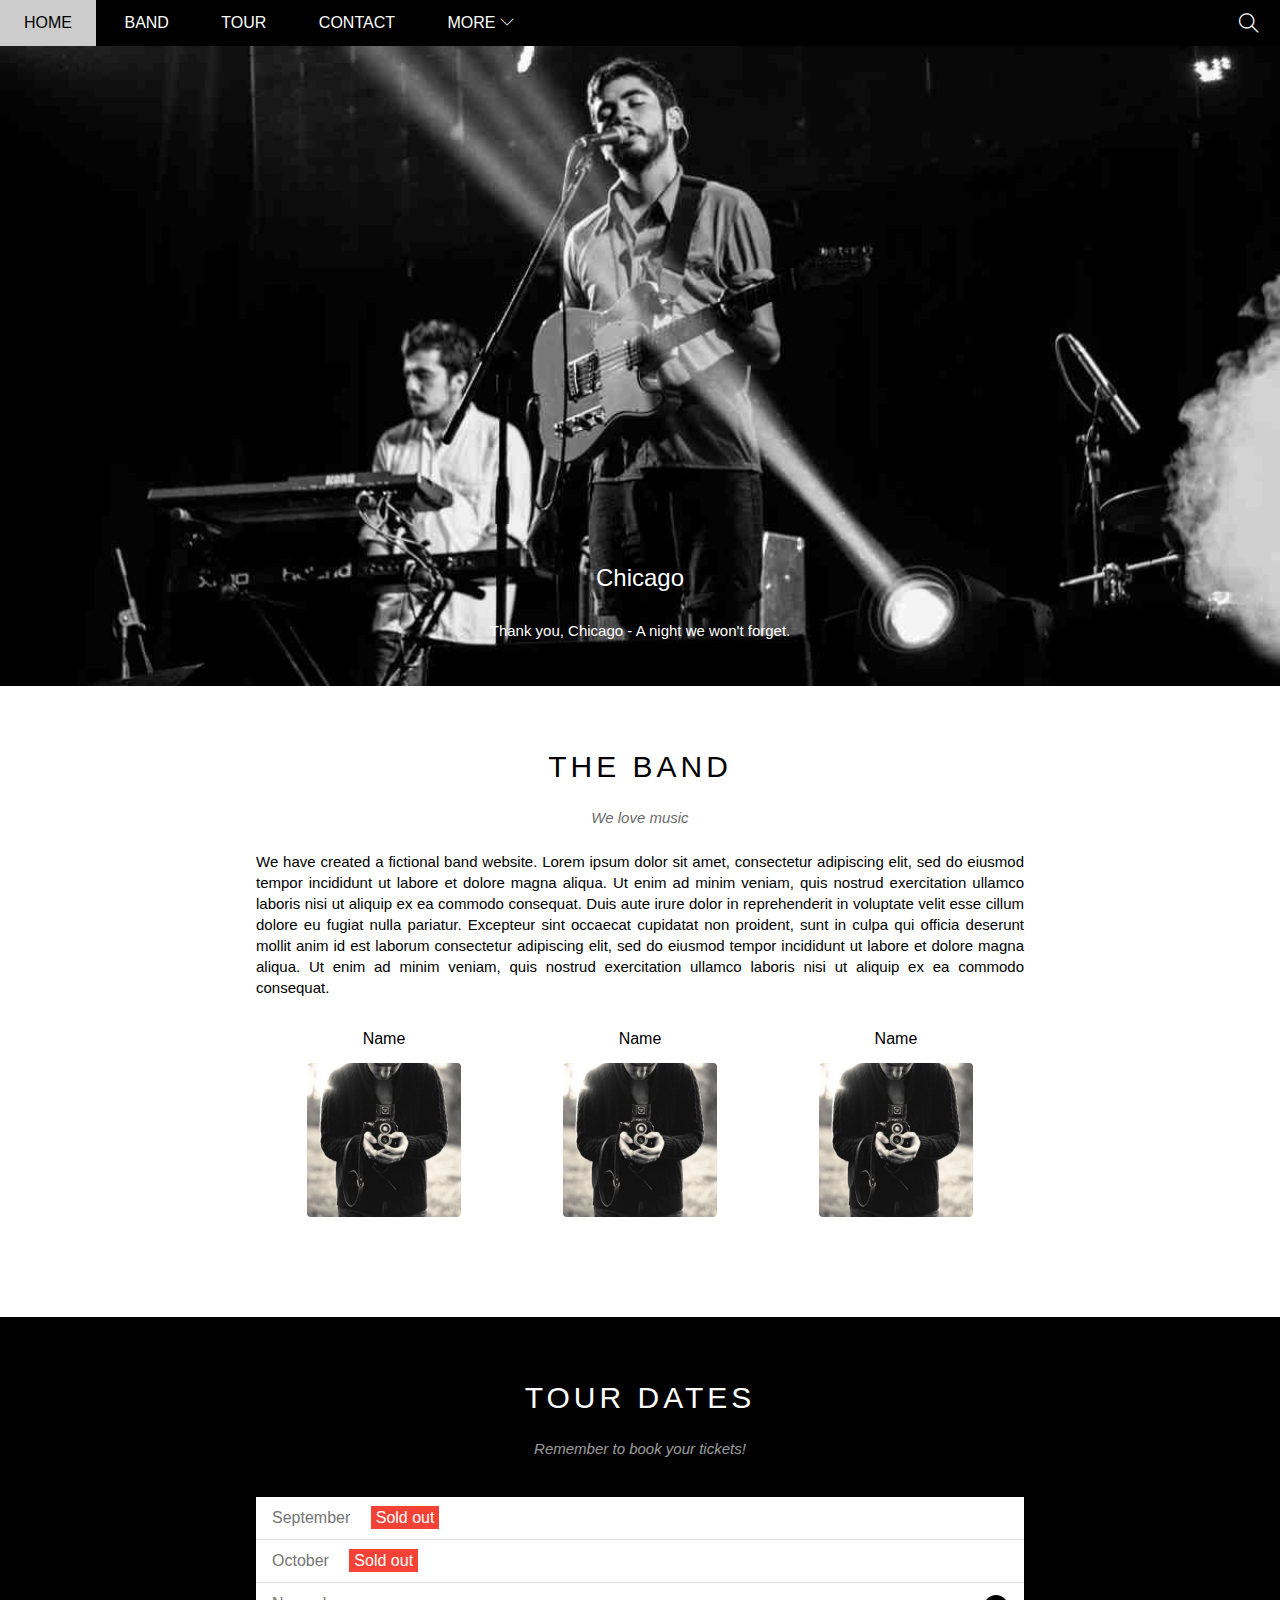
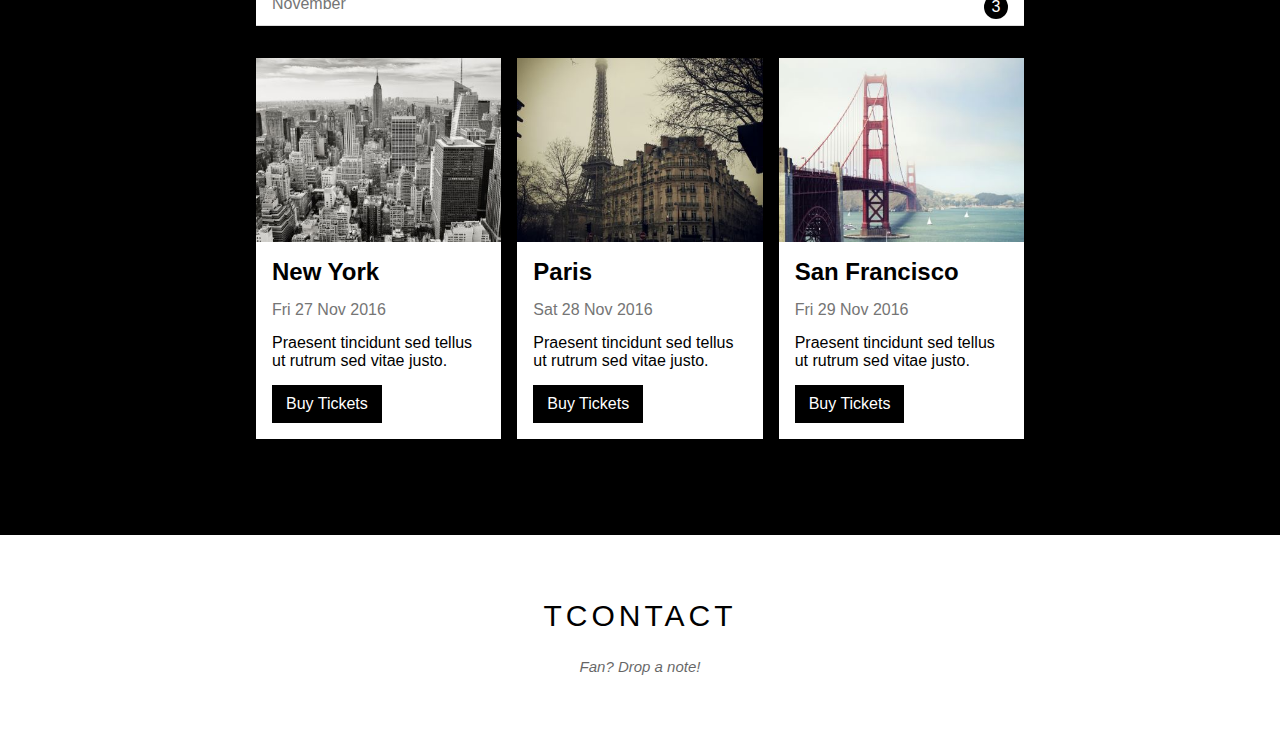
<file: band.html>
<!DOCTYPE html>
<html lang="en">
<head>
    <meta charset="UTF-8">
    <meta name="viewport" content="width=device-width, initial-scale=1.0">
    <title>The Brand</title>
    <link rel="stylesheet" href="./assets/css/style.css">
    <link rel="stylesheet" href="./assets/fonts/themify-icons/themify-icons.css">
</head>
<body>
    <div id="main">
        <div id="header">
            <!-- Begin: Navigation -->
            <ul id="nav">
                <li><a href="">Home</a></li>
                <li><a href="">Band</a></li>
                <li><a href="">Tour</a></li>
                <li><a href="">Contact</a></li>
                <li>
                    <a href="">
                        More
                        <i class="nav-arrow-down ti-angle-down"></i>
                    </a>
                    <ul class="subnav">
                        <li><a href="">Merchadise</a></li>
                        <li><a href="">Extras</a></li>
                        <li><a href="">Media</a></li>
                    </ul>
                </li>
            </ul>
            <!-- End: Navigation -->
            <!-- Begin: Search bar -->
            <div class="search-btn">
                <i class="search-icon ti-search"></i>
            </div>
            
            <!-- End: Search bar-->
        </div>

        <!--Description of slider -->
        <div id="slider">
            <div class="text-content">
                <h2 class="text-heading">Chicago</h2>
                <div class="text-description">Thank you, Chicago - A night we won't forget.</div>
            </div>
        </div>
    
        <div id="content">

            <!-- The Band Section -->
            <div class="content-section">
                <h2 class="content-heading">THE BAND</h2>
                <p class="content-sub-heading">We love music</p>
                <p class="about-text">We have created a fictional band website. Lorem ipsum dolor sit amet, consectetur adipiscing elit, sed do eiusmod tempor incididunt ut labore et dolore magna aliqua. Ut enim ad minim veniam, quis nostrud exercitation ullamco laboris nisi ut aliquip ex ea commodo consequat. Duis aute irure dolor in reprehenderit in voluptate velit esse cillum dolore eu fugiat nulla pariatur. Excepteur sint occaecat cupidatat non proident, sunt in culpa qui officia deserunt mollit anim id est laborum consectetur adipiscing elit, sed do eiusmod tempor incididunt ut labore et dolore magna aliqua. Ut enim ad minim veniam, quis nostrud exercitation ullamco laboris nisi ut aliquip ex ea commodo consequat.</p>
                
                <!-- List member of team -->
                <div class="team-list">
                    <div class="team-item">
                        <p class="member-name">Name</p>
                        <img src="./assets/img/band/bandmember.jpg" alt="Name" class="member-img">
                    </div>
                    <div class="team-item">
                        <p class="member-name">Name</p>
                        <img src="./assets/img/band/bandmember.jpg" alt="Name" class="member-img">
                    </div>
                    <div class="team-item">
                        <p class="member-name">Name</p>
                        <img src="./assets/img/band/bandmember.jpg" alt="Name" class="member-img">
                    </div>
                </div>
                <div class="clear"></div>

            </div>

            <!-- The Tour Section -->
            <div class="tour-section">
                <div class="content-section">
                    <h2 class="content-heading white-text">TOUR DATES</h2>
                    <p class="content-sub-heading white-text">Remember to book your tickets!</p>

                    <!-- Ticket list -->
                    <ul class="tickets-list">
                        <li>September <span class="sold-out">Sold out</span></li>
                        <li>October <span class="sold-out">Sold out</span></li>
                        <li>November <span class="quantity">3</span></li>
                    </ul>

                    <!-- Places-list -->
                    <div class="place-list">
                        <div class=" place-item">
                            <img src="./assets/img/places/place1.jpg" alt="New York" class="place-img">
                            <div class="place-body">
                                <h2 class="place-name">New York</h2>
                                <p class="place-time">Fri 27 Nov 2016</p>
                                <p class="place-desc">Praesent tincidunt sed tellus ut rutrum sed vitae justo.</p>
                                <a href="#" class="place-btn-buy">Buy Tickets</a>
                            </div>
                        </div>
                        <div class=" place-item">
                            <img src="./assets/img/places/place2.jpg" alt="Paris" class="place-img">
                            <div class="place-body">
                                <h2 class="place-name">Paris</h2>
                                <p class="place-time">Sat 28 Nov 2016</p>
                                <p class="place-desc">Praesent tincidunt sed tellus ut rutrum sed vitae justo.</p>
                                <a href="#" class="place-btn-buy">Buy Tickets</a>
                            </div>
                        </div>
                        <div class=" place-item">
                            <img src="./assets/img/places/place3.jpg" alt="San Francisco" class="place-img">
                            <div class="place-body">
                                <h2 class="place-name">San Francisco</h2>
                                <p class="place-time">Fri 29 Nov 2016</p>
                                <p class="place-desc">Praesent tincidunt sed tellus ut rutrum sed vitae justo.</p>
                                <a href="#" class="place-btn-buy">Buy Tickets</a>
                            </div>
                        </div>
                        <div class="clear"></div>
                    </div>
                </div>

            </div>

            <div class="content-section">
                <h2 class="content-heading">TCONTACT</h2>
                <p class="content-sub-heading">Fan? Drop a note!</p>
            </div>


        </div>
    
        <div id="footer">
    
        </div>
    </div>
</body>
</html>
</file>
<file: assets/css/style_band_2.css>
* {
    padding: 0;
    margin: 0;
    box-sizing: border-box;
}

html {
    scroll-behavior: smooth;
    font-family: Arial, Helvetica, sans-serif;
}

/* Common class */

.btn {
    color: #fff;
    padding: 12px 18px;
    background-color: #000;
    border: none;
    text-decoration: none;
}

.btn:hover {
    cursor: pointer;
    background-color: #ccc;
    color: #000;
}

.pull-right {
    float: right;
}

.mt-8 {
    margin-top: 8px;
}

.mt-12 {
    margin-top: 12px;
}

.mt-16 {
    margin-top: 16px;
}

.white-text {
    color: white !important;
}

.row {
    margin-left: -8px;
    margin-right: -8px;
}

.row::after {
    content: "";
    display: block;
    clear: both;
}

.col {
    float: left;
}

.col-third {
    width: 33.33333%;
    padding-left: 8px;
    padding-right: 8px;
}

.col-full {
    width: 100%;
    padding-left: 8px;
    padding-right: 8px;
}

.col-half {
    width: 50%;
    padding-left: 8px;
    padding-right: 8px;
}

#header {
    position: fixed;
    top: 0;
    left: 0;
    right: 0;    
    height: 46px;
    background-color: #000;
    z-index: 5;
}

#nav {
    display: inline-block;
}

#nav ul {
    list-style-type: none;
}

#nav > li {
    display: inline-block;
}

#nav li{
    position: relative;
}

#nav > li > a {
    color: #fff;
}

#nav li a {
    display: block;
    text-decoration: none;
    padding: 0 24px;
    line-height: 46px;
}

#nav > li:hover .subnav {
    display: block;
}

#nav > li:hover > a,
.subnav > li:hover > a {
    color: #000;
    background-color: #ccc;
}

#nav .subnav {
    display: none;
    position: absolute;
    background-color: #fff;
    min-width: 160px;
    box-shadow: 0 0 10px rgba(0, 0, 0, 0.3);
}


#nav .subnav li a {
    color: #000;
    padding: 0 12px;
    line-height: 38px;
}
#header .menu-mobile-btn,
#header .search-btn {
    float: right;
}

#header .menu-mobile-btn {
    display: none;
}

#header .menu-mobile-btn:hover {
    background-color: #ccc;
}

#header .menu-mobile-btn:hover .menu-icon {
    color: #000;
}

#header .search-btn:hover {
    background-color: #f44336;
    cursor: pointer;
}

#header .menu-mobile-btn .menu-icon,
#header .search-btn .search-icon {
    display: inline-block;
    color: #fff;
    font-size: 18px;
    line-height: 46px;
    padding: 0 21px;
}

#slider {
    margin-top: 46px;
    padding-top: 50%;
    background: url('../img/slider/chicago.jpg') top center / cover no-repeat;
    position: relative;
}

#slider .text-content{
    position: absolute;
    bottom: 48px;
    color: #fff;
    left: 50%;
    transform: translate(-50%);
    text-align: center;
}

#slider .text-heading{
    font-weight: 500;
    font-size: 24px;
}

#slider .text-decription{
    margin-top: 25px;
    font-size: 15px;
    text-shadow: 0 0 1px black;
}

/* #content {
    height: 1200px;
} */

#content .content-section{
    margin: 0 auto;
    width: 800px;
    max-width: 100%;
    padding: 64px 16px 112px;
}

#content .section-heading{
    margin: 10px 0;
    font-size: 30px;
    font-weight: 500;
    text-align: center;
    letter-spacing: 4px;
}

#content .section-sub-heading{
    margin: 15px 0px;
    text-align: center;
    opacity: 0.6;
    font-style: italic;
}

#content .about-text{
    text-align: justify;
    line-height: 1.4;
    margin: 15px 0px;
}

#content .member-list {
    text-align: center;
    padding: 16px 0px;
}

#content .member-name {
    font-size: 15px;
    margin: 15px 0;
}

#content .member-img {
    width: 154px;
    border-radius: 4px;
}
/* Begin TOUR DATES section  */
#content .tour-section {
    background-color: #000;
}

#content .list-ticket{
    list-style-type: none;
    background-color: #fff;
}

#content .list-ticket li{
    color: #757575;
    font-size: 15px;
    padding: 11px 16px;
    border-bottom: 1px solid #ddd;
}

#content .ticket-sold{
    color: #fff;
    background-color: #f44336;
    padding: 3px 4px;
    margin: 14px;
}

#content .quantity{
    font-size: 15px;
    color: #fff;
    float: right;
    width: 24px;
    height: 24px;
    background-color: #000;
    text-align: center;
    line-height: 24px;
    border-radius: 50%;

}

    /* Begin Places  */
#content .tour-places {
    overflow: hidden;
    margin-top: 16px;
    margin-bottom: 32px;
}

#content .place-img{
    width: 100%;
    display: block;
}

#content .place-img:hover {
    opacity: 0.6;
    cursor: pointer;
}

#content .place-body{
    background-color: #fff;
    padding: 16px;
    font-size: 15px;
}

#content .place-time{
    margin-top: 15px;
    color: #757575;
}

#content .place-desc{
    margin-top: 15px;
    margin-bottom: 20px;
    line-height: 1.4;
}

#content .buy-ticket{
    padding: 8px 16px;
    background-color: #000;
    color: #fff;
    text-decoration: none;
}
    /* End Places  */

/* Begin contact */
#content .contact-info {
    font-size: 18px;
    line-height: 1.5;
}

#content .contact-info a:hover {
    opacity: 0.8;
}

#content .contact-info i[class*="ti-"] {
    width: 30px;
    display: inline-block;
}

#content .form-control {
    padding: 11px 6px;
    width: 100%;
}

#content .contact-content {
    margin-top: 47px;
}

#content .contact-submit-btn {
    float: right;
    color: #fff;
    padding: 12px 18px;
    background-color: #000;
    border: none;
}

#content .contact-submit-btn:hover {
    cursor: pointer;
    background-color: #ccc;
    color: #000;
}
/* End contact */

/* Begin map section */
#content .map-section{
    margin-top: 64px;
}
#content .map-section img {
    width: 100%;
}
/* End map section */

/* End TOUR DATES section  */

/* Begin footer */

#footer-section {
    padding: 64px 16px;
    margin-bottom: 0px;
    text-align: center;
}

#footer-section i {
    font-size: 24px;
}

#footer-section .copyright a,
#footer-section a {
    color: #757575;
    text-decoration: none;
}

#footer-section .copyright a:hover,
#footer-section a:hover {
    opacity: 0.6;
}

#footer-section .copyright {
    margin: 15px 0;
}

/* End footer */
</file>
<file: assets/css/responsive.css>
/* PC responsive */
@media (min-width: 64em) {

}



/* Tablet and mobile responsive */
@media (max-width: 63.9375em ) {
    .btn {
        padding: 13px 18px;
    }

    #content .form-control {
        padding: 13px 6px;
    }

    .social {
        font-size: 48px;
    }

    #footer-section .copyright a, #footer-section a {
        margin: 0 8px;
    }

    #footer-section .copyright a {
        padding: 12px 0;
        display: inline-block;
    }

    #content .contact-info {
        line-height: 2.0;
    }

}
/* Tablet responsive */
@media (min-width: 46.25em) and (max-width: 63.9375em) {

}

/* Mobile responsive */
@media (max-width: 46.1875em ) {

    .s-full-width {
        width: 100% !important;
    }

    .s-mt-16 {
        margin-top: 16px !important;
    }

    .s-col-full {
        width: 100% !important;
    }
    #nav {
        display: block;
    }

    #nav .subnav {
        position: initial;
        background-color: #333;
    }

    #nav .subnav li a {
        color: #fff;
        padding: 3px 35px;
    }

    #nav > li {
        display: block;
    }

    #nav li:first-child {
        display: inline-block;
    }

    #header {
        overflow: hidden;
    }

    #header .search-btn {
        display: none;
    }

    #header .menu-mobile-btn {
        display: inline-block;
        position: absolute;
        top: 0px;
        right: 0px;
    }

    #content .member-img {
        width: 60%;
    }

    .contact-form {
        margin-top: 16px;
    }

    .btn {
        width: 100%;
        display: block;
        text-align: center;
    }
}
</file>
<file: assets/fonts/themify-icons/themify-icons.css>
@font-face {
	font-family: 'themify';
	src:url('fonts/themify.eot?-fvbane');
	src:url('fonts/themify.eot?#iefix-fvbane') format('embedded-opentype'),
		url('fonts/themify.woff?-fvbane') format('woff'),
		url('fonts/themify.ttf?-fvbane') format('truetype'),
		url('fonts/themify.svg?-fvbane#themify') format('svg');
	font-weight: normal;
	font-style: normal;
}

[class^="ti-"], [class*=" ti-"] {
	font-family: 'themify';
	speak: none;
	font-style: normal;
	font-weight: normal;
	font-variant: normal;
	text-transform: none;
	line-height: 1;

	/* Better Font Rendering =========== */
	-webkit-font-smoothing: antialiased;
	-moz-osx-font-smoothing: grayscale;
}

.ti-wand:before {
	content: "\e600";
}
.ti-volume:before {
	content: "\e601";
}
.ti-user:before {
	content: "\e602";
}
.ti-unlock:before {
	content: "\e603";
}
.ti-unlink:before {
	content: "\e604";
}
.ti-trash:before {
	content: "\e605";
}
.ti-thought:before {
	content: "\e606";
}
.ti-target:before {
	content: "\e607";
}
.ti-tag:before {
	content: "\e608";
}
.ti-tablet:before {
	content: "\e609";
}
.ti-star:before {
	content: "\e60a";
}
.ti-spray:before {
	content: "\e60b";
}
.ti-signal:before {
	content: "\e60c";
}
.ti-shopping-cart:before {
	content: "\e60d";
}
.ti-shopping-cart-full:before {
	content: "\e60e";
}
.ti-settings:before {
	content: "\e60f";
}
.ti-search:before {
	content: "\e610";
}
.ti-zoom-in:before {
	content: "\e611";
}
.ti-zoom-out:before {
	content: "\e612";
}
.ti-cut:before {
	content: "\e613";
}
.ti-ruler:before {
	content: "\e614";
}
.ti-ruler-pencil:before {
	content: "\e615";
}
.ti-ruler-alt:before {
	content: "\e616";
}
.ti-bookmark:before {
	content: "\e617";
}
.ti-bookmark-alt:before {
	content: "\e618";
}
.ti-reload:before {
	content: "\e619";
}
.ti-plus:before {
	content: "\e61a";
}
.ti-pin:before {
	content: "\e61b";
}
.ti-pencil:before {
	content: "\e61c";
}
.ti-pencil-alt:before {
	content: "\e61d";
}
.ti-paint-roller:before {
	content: "\e61e";
}
.ti-paint-bucket:before {
	content: "\e61f";
}
.ti-na:before {
	content: "\e620";
}
.ti-mobile:before {
	content: "\e621";
}
.ti-minus:before {
	content: "\e622";
}
.ti-medall:before {
	content: "\e623";
}
.ti-medall-alt:before {
	content: "\e624";
}
.ti-marker:before {
	content: "\e625";
}
.ti-marker-alt:before {
	content: "\e626";
}
.ti-arrow-up:before {
	content: "\e627";
}
.ti-arrow-right:before {
	content: "\e628";
}
.ti-arrow-left:before {
	content: "\e629";
}
.ti-arrow-down:before {
	content: "\e62a";
}
.ti-lock:before {
	content: "\e62b";
}
.ti-location-arrow:before {
	content: "\e62c";
}
.ti-link:before {
	content: "\e62d";
}
.ti-layout:before {
	content: "\e62e";
}
.ti-layers:before {
	content: "\e62f";
}
.ti-layers-alt:before {
	content: "\e630";
}
.ti-key:before {
	content: "\e631";
}
.ti-import:before {
	content: "\e632";
}
.ti-image:before {
	content: "\e633";
}
.ti-heart:before {
	content: "\e634";
}
.ti-heart-broken:before {
	content: "\e635";
}
.ti-hand-stop:before {
	content: "\e636";
}
.ti-hand-open:before {
	content: "\e637";
}
.ti-hand-drag:before {
	content: "\e638";
}
.ti-folder:before {
	content: "\e639";
}
.ti-flag:before {
	content: "\e63a";
}
.ti-flag-alt:before {
	content: "\e63b";
}
.ti-flag-alt-2:before {
	content: "\e63c";
}
.ti-eye:before {
	content: "\e63d";
}
.ti-export:before {
	content: "\e63e";
}
.ti-exchange-vertical:before {
	content: "\e63f";
}
.ti-desktop:before {
	content: "\e640";
}
.ti-cup:before {
	content: "\e641";
}
.ti-crown:before {
	content: "\e642";
}
.ti-comments:before {
	content: "\e643";
}
.ti-comment:before {
	content: "\e644";
}
.ti-comment-alt:before {
	content: "\e645";
}
.ti-close:before {
	content: "\e646";
}
.ti-clip:before {
	content: "\e647";
}
.ti-angle-up:before {
	content: "\e648";
}
.ti-angle-right:before {
	content: "\e649";
}
.ti-angle-left:before {
	content: "\e64a";
}
.ti-angle-down:before {
	content: "\e64b";
}
.ti-check:before {
	content: "\e64c";
}
.ti-check-box:before {
	content: "\e64d";
}
.ti-camera:before {
	content: "\e64e";
}
.ti-announcement:before {
	content: "\e64f";
}
.ti-brush:before {
	content: "\e650";
}
.ti-briefcase:before {
	content: "\e651";
}
.ti-bolt:before {
	content: "\e652";
}
.ti-bolt-alt:before {
	content: "\e653";
}
.ti-blackboard:before {
	content: "\e654";
}
.ti-bag:before {
	content: "\e655";
}
.ti-move:before {
	content: "\e656";
}
.ti-arrows-vertical:before {
	content: "\e657";
}
.ti-arrows-horizontal:before {
	content: "\e658";
}
.ti-fullscreen:before {
	content: "\e659";
}
.ti-arrow-top-right:before {
	content: "\e65a";
}
.ti-arrow-top-left:before {
	content: "\e65b";
}
.ti-arrow-circle-up:before {
	content: "\e65c";
}
.ti-arrow-circle-right:before {
	content: "\e65d";
}
.ti-arrow-circle-left:before {
	content: "\e65e";
}
.ti-arrow-circle-down:before {
	content: "\e65f";
}
.ti-angle-double-up:before {
	content: "\e660";
}
.ti-angle-double-right:before {
	content: "\e661";
}
.ti-angle-double-left:before {
	content: "\e662";
}
.ti-angle-double-down:before {
	content: "\e663";
}
.ti-zip:before {
	content: "\e664";
}
.ti-world:before {
	content: "\e665";
}
.ti-wheelchair:before {
	content: "\e666";
}
.ti-view-list:before {
	content: "\e667";
}
.ti-view-list-alt:before {
	content: "\e668";
}
.ti-view-grid:before {
	content: "\e669";
}
.ti-uppercase:before {
	content: "\e66a";
}
.ti-upload:before {
	content: "\e66b";
}
.ti-underline:before {
	content: "\e66c";
}
.ti-truck:before {
	content: "\e66d";
}
.ti-timer:before {
	content: "\e66e";
}
.ti-ticket:before {
	content: "\e66f";
}
.ti-thumb-up:before {
	content: "\e670";
}
.ti-thumb-down:before {
	content: "\e671";
}
.ti-text:before {
	content: "\e672";
}
.ti-stats-up:before {
	content: "\e673";
}
.ti-stats-down:before {
	content: "\e674";
}
.ti-split-v:before {
	content: "\e675";
}
.ti-split-h:before {
	content: "\e676";
}
.ti-smallcap:before {
	content: "\e677";
}
.ti-shine:before {
	content: "\e678";
}
.ti-shift-right:before {
	content: "\e679";
}
.ti-shift-left:before {
	content: "\e67a";
}
.ti-shield:before {
	content: "\e67b";
}
.ti-notepad:before {
	content: "\e67c";
}
.ti-server:before {
	content: "\e67d";
}
.ti-quote-right:before {
	content: "\e67e";
}
.ti-quote-left:before {
	content: "\e67f";
}
.ti-pulse:before {
	content: "\e680";
}
.ti-printer:before {
	content: "\e681";
}
.ti-power-off:before {
	content: "\e682";
}
.ti-plug:before {
	content: "\e683";
}
.ti-pie-chart:before {
	content: "\e684";
}
.ti-paragraph:before {
	content: "\e685";
}
.ti-panel:before {
	content: "\e686";
}
.ti-package:before {
	content: "\e687";
}
.ti-music:before {
	content: "\e688";
}
.ti-music-alt:before {
	content: "\e689";
}
.ti-mouse:before {
	content: "\e68a";
}
.ti-mouse-alt:before {
	content: "\e68b";
}
.ti-money:before {
	content: "\e68c";
}
.ti-microphone:before {
	content: "\e68d";
}
.ti-menu:before {
	content: "\e68e";
}
.ti-menu-alt:before {
	content: "\e68f";
}
.ti-map:before {
	content: "\e690";
}
.ti-map-alt:before {
	content: "\e691";
}
.ti-loop:before {
	content: "\e692";
}
.ti-location-pin:before {
	content: "\e693";
}
.ti-list:before {
	content: "\e694";
}
.ti-light-bulb:before {
	content: "\e695";
}
.ti-Italic:before {
	content: "\e696";
}
.ti-info:before {
	content: "\e697";
}
.ti-infinite:before {
	content: "\e698";
}
.ti-id-badge:before {
	content: "\e699";
}
.ti-hummer:before {
	content: "\e69a";
}
.ti-home:before {
	content: "\e69b";
}
.ti-help:before {
	content: "\e69c";
}
.ti-headphone:before {
	content: "\e69d";
}
.ti-harddrives:before {
	content: "\e69e";
}
.ti-harddrive:before {
	content: "\e69f";
}
.ti-gift:before {
	content: "\e6a0";
}
.ti-game:before {
	content: "\e6a1";
}
.ti-filter:before {
	content: "\e6a2";
}
.ti-files:before {
	content: "\e6a3";
}
.ti-file:before {
	content: "\e6a4";
}
.ti-eraser:before {
	content: "\e6a5";
}
.ti-envelope:before {
	content: "\e6a6";
}
.ti-download:before {
	content: "\e6a7";
}
.ti-direction:before {
	content: "\e6a8";
}
.ti-direction-alt:before {
	content: "\e6a9";
}
.ti-dashboard:before {
	content: "\e6aa";
}
.ti-control-stop:before {
	content: "\e6ab";
}
.ti-control-shuffle:before {
	content: "\e6ac";
}
.ti-control-play:before {
	content: "\e6ad";
}
.ti-control-pause:before {
	content: "\e6ae";
}
.ti-control-forward:before {
	content: "\e6af";
}
.ti-control-backward:before {
	content: "\e6b0";
}
.ti-cloud:before {
	content: "\e6b1";
}
.ti-cloud-up:before {
	content: "\e6b2";
}
.ti-cloud-down:before {
	content: "\e6b3";
}
.ti-clipboard:before {
	content: "\e6b4";
}
.ti-car:before {
	content: "\e6b5";
}
.ti-calendar:before {
	content: "\e6b6";
}
.ti-book:before {
	content: "\e6b7";
}
.ti-bell:before {
	content: "\e6b8";
}
.ti-basketball:before {
	content: "\e6b9";
}
.ti-bar-chart:before {
	content: "\e6ba";
}
.ti-bar-chart-alt:before {
	content: "\e6bb";
}
.ti-back-right:before {
	content: "\e6bc";
}
.ti-back-left:before {
	content: "\e6bd";
}
.ti-arrows-corner:before {
	content: "\e6be";
}
.ti-archive:before {
	content: "\e6bf";
}
.ti-anchor:before {
	content: "\e6c0";
}
.ti-align-right:before {
	content: "\e6c1";
}
.ti-align-left:before {
	content: "\e6c2";
}
.ti-align-justify:before {
	content: "\e6c3";
}
.ti-align-center:before {
	content: "\e6c4";
}
.ti-alert:before {
	content: "\e6c5";
}
.ti-alarm-clock:before {
	content: "\e6c6";
}
.ti-agenda:before {
	content: "\e6c7";
}
.ti-write:before {
	content: "\e6c8";
}
.ti-window:before {
	content: "\e6c9";
}
.ti-widgetized:before {
	content: "\e6ca";
}
.ti-widget:before {
	content: "\e6cb";
}
.ti-widget-alt:before {
	content: "\e6cc";
}
.ti-wallet:before {
	content: "\e6cd";
}
.ti-video-clapper:before {
	content: "\e6ce";
}
.ti-video-camera:before {
	content: "\e6cf";
}
.ti-vector:before {
	content: "\e6d0";
}
.ti-themify-logo:before {
	content: "\e6d1";
}
.ti-themify-favicon:before {
	content: "\e6d2";
}
.ti-themify-favicon-alt:before {
	content: "\e6d3";
}
.ti-support:before {
	content: "\e6d4";
}
.ti-stamp:before {
	content: "\e6d5";
}
.ti-split-v-alt:before {
	content: "\e6d6";
}
.ti-slice:before {
	content: "\e6d7";
}
.ti-shortcode:before {
	content: "\e6d8";
}
.ti-shift-right-alt:before {
	content: "\e6d9";
}
.ti-shift-left-alt:before {
	content: "\e6da";
}
.ti-ruler-alt-2:before {
	content: "\e6db";
}
.ti-receipt:before {
	content: "\e6dc";
}
.ti-pin2:before {
	content: "\e6dd";
}
.ti-pin-alt:before {
	content: "\e6de";
}
.ti-pencil-alt2:before {
	content: "\e6df";
}
.ti-palette:before {
	content: "\e6e0";
}
.ti-more:before {
	content: "\e6e1";
}
.ti-more-alt:before {
	content: "\e6e2";
}
.ti-microphone-alt:before {
	content: "\e6e3";
}
.ti-magnet:before {
	content: "\e6e4";
}
.ti-line-double:before {
	content: "\e6e5";
}
.ti-line-dotted:before {
	content: "\e6e6";
}
.ti-line-dashed:before {
	content: "\e6e7";
}
.ti-layout-width-full:before {
	content: "\e6e8";
}
.ti-layout-width-default:before {
	content: "\e6e9";
}
.ti-layout-width-default-alt:before {
	content: "\e6ea";
}
.ti-layout-tab:before {
	content: "\e6eb";
}
.ti-layout-tab-window:before {
	content: "\e6ec";
}
.ti-layout-tab-v:before {
	content: "\e6ed";
}
.ti-layout-tab-min:before {
	content: "\e6ee";
}
.ti-layout-slider:before {
	content: "\e6ef";
}
.ti-layout-slider-alt:before {
	content: "\e6f0";
}
.ti-layout-sidebar-right:before {
	content: "\e6f1";
}
.ti-layout-sidebar-none:before {
	content: "\e6f2";
}
.ti-layout-sidebar-left:before {
	content: "\e6f3";
}
.ti-layout-placeholder:before {
	content: "\e6f4";
}
.ti-layout-menu:before {
	content: "\e6f5";
}
.ti-layout-menu-v:before {
	content: "\e6f6";
}
.ti-layout-menu-separated:before {
	content: "\e6f7";
}
.ti-layout-menu-full:before {
	content: "\e6f8";
}
.ti-layout-media-right-alt:before {
	content: "\e6f9";
}
.ti-layout-media-right:before {
	content: "\e6fa";
}
.ti-layout-media-overlay:before {
	content: "\e6fb";
}
.ti-layout-media-overlay-alt:before {
	content: "\e6fc";
}
.ti-layout-media-overlay-alt-2:before {
	content: "\e6fd";
}
.ti-layout-media-left-alt:before {
	content: "\e6fe";
}
.ti-layout-media-left:before {
	content: "\e6ff";
}
.ti-layout-media-center-alt:before {
	content: "\e700";
}
.ti-layout-media-center:before {
	content: "\e701";
}
.ti-layout-list-thumb:before {
	content: "\e702";
}
.ti-layout-list-thumb-alt:before {
	content: "\e703";
}
.ti-layout-list-post:before {
	content: "\e704";
}
.ti-layout-list-large-image:before {
	content: "\e705";
}
.ti-layout-line-solid:before {
	content: "\e706";
}
.ti-layout-grid4:before {
	content: "\e707";
}
.ti-layout-grid3:before {
	content: "\e708";
}
.ti-layout-grid2:before {
	content: "\e709";
}
.ti-layout-grid2-thumb:before {
	content: "\e70a";
}
.ti-layout-cta-right:before {
	content: "\e70b";
}
.ti-layout-cta-left:before {
	content: "\e70c";
}
.ti-layout-cta-center:before {
	content: "\e70d";
}
.ti-layout-cta-btn-right:before {
	content: "\e70e";
}
.ti-layout-cta-btn-left:before {
	content: "\e70f";
}
.ti-layout-column4:before {
	content: "\e710";
}
.ti-layout-column3:before {
	content: "\e711";
}
.ti-layout-column2:before {
	content: "\e712";
}
.ti-layout-accordion-separated:before {
	content: "\e713";
}
.ti-layout-accordion-merged:before {
	content: "\e714";
}
.ti-layout-accordion-list:before {
	content: "\e715";
}
.ti-ink-pen:before {
	content: "\e716";
}
.ti-info-alt:before {
	content: "\e717";
}
.ti-help-alt:before {
	content: "\e718";
}
.ti-headphone-alt:before {
	content: "\e719";
}
.ti-hand-point-up:before {
	content: "\e71a";
}
.ti-hand-point-right:before {
	content: "\e71b";
}
.ti-hand-point-left:before {
	content: "\e71c";
}
.ti-hand-point-down:before {
	content: "\e71d";
}
.ti-gallery:before {
	content: "\e71e";
}
.ti-face-smile:before {
	content: "\e71f";
}
.ti-face-sad:before {
	content: "\e720";
}
.ti-credit-card:before {
	content: "\e721";
}
.ti-control-skip-forward:before {
	content: "\e722";
}
.ti-control-skip-backward:before {
	content: "\e723";
}
.ti-control-record:before {
	content: "\e724";
}
.ti-control-eject:before {
	content: "\e725";
}
.ti-comments-smiley:before {
	content: "\e726";
}
.ti-brush-alt:before {
	content: "\e727";
}
.ti-youtube:before {
	content: "\e728";
}
.ti-vimeo:before {
	content: "\e729";
}
.ti-twitter:before {
	content: "\e72a";
}
.ti-time:before {
	content: "\e72b";
}
.ti-tumblr:before {
	content: "\e72c";
}
.ti-skype:before {
	content: "\e72d";
}
.ti-share:before {
	content: "\e72e";
}
.ti-share-alt:before {
	content: "\e72f";
}
.ti-rocket:before {
	content: "\e730";
}
.ti-pinterest:before {
	content: "\e731";
}
.ti-new-window:before {
	content: "\e732";
}
.ti-microsoft:before {
	content: "\e733";
}
.ti-list-ol:before {
	content: "\e734";
}
.ti-linkedin:before {
	content: "\e735";
}
.ti-layout-sidebar-2:before {
	content: "\e736";
}
.ti-layout-grid4-alt:before {
	content: "\e737";
}
.ti-layout-grid3-alt:before {
	content: "\e738";
}
.ti-layout-grid2-alt:before {
	content: "\e739";
}
.ti-layout-column4-alt:before {
	content: "\e73a";
}
.ti-layout-column3-alt:before {
	content: "\e73b";
}
.ti-layout-column2-alt:before {
	content: "\e73c";
}
.ti-instagram:before {
	content: "\e73d";
}
.ti-google:before {
	content: "\e73e";
}
.ti-github:before {
	content: "\e73f";
}
.ti-flickr:before {
	content: "\e740";
}
.ti-facebook:before {
	content: "\e741";
}
.ti-dropbox:before {
	content: "\e742";
}
.ti-dribbble:before {
	content: "\e743";
}
.ti-apple:before {
	content: "\e744";
}
.ti-android:before {
	content: "\e745";
}
.ti-save:before {
	content: "\e746";
}
.ti-save-alt:before {
	content: "\e747";
}
.ti-yahoo:before {
	content: "\e748";
}
.ti-wordpress:before {
	content: "\e749";
}
.ti-vimeo-alt:before {
	content: "\e74a";
}
.ti-twitter-alt:before {
	content: "\e74b";
}
.ti-tumblr-alt:before {
	content: "\e74c";
}
.ti-trello:before {
	content: "\e74d";
}
.ti-stack-overflow:before {
	content: "\e74e";
}
.ti-soundcloud:before {
	content: "\e74f";
}
.ti-sharethis:before {
	content: "\e750";
}
.ti-sharethis-alt:before {
	content: "\e751";
}
.ti-reddit:before {
	content: "\e752";
}
.ti-pinterest-alt:before {
	content: "\e753";
}
.ti-microsoft-alt:before {
	content: "\e754";
}
.ti-linux:before {
	content: "\e755";
}
.ti-jsfiddle:before {
	content: "\e756";
}
.ti-joomla:before {
	content: "\e757";
}
.ti-html5:before {
	content: "\e758";
}
.ti-flickr-alt:before {
	content: "\e759";
}
.ti-email:before {
	content: "\e75a";
}
.ti-drupal:before {
	content: "\e75b";
}
.ti-dropbox-alt:before {
	content: "\e75c";
}
.ti-css3:before {
	content: "\e75d";
}
.ti-rss:before {
	content: "\e75e";
}
.ti-rss-alt:before {
	content: "\e75f";
}
</file>
<file: assets/fonts/themify-icons/demo-files/demo.css>
body {
	font: normal 1em/1.5em Arial, Helvetica, sans-serif;
	max-width: 90%;
	margin: 30px auto 0;
}
h1, h3 {
	font-weight: normal;
}
h3 {
	font-size: 1.4;
	text-transform: uppercase;
	letter-spacing: 1px;
}

.icon-section {
	margin: 0 0 3em;
	clear: both;
	overflow: hidden;
}
.icon-container {
	width: 240px; 
	padding: .7em 0;
	float: left; 
	position: relative;
	text-align: left;
}
.icon-container [class^="ti-"], 
.icon-container [class*=" ti-"] {
	color: #000;
	position: absolute;
	margin-top: 3px;
	transition: .3s;
}
.icon-container:hover [class^="ti-"],
.icon-container:hover [class*=" ti-"] {
	font-size: 2.2em;
	margin-top: -5px;
}
.icon-container:hover .icon-name {
	color: #000;
}
.icon-name {
	color: #aaa;
	margin-left: 35px;
	font-size: .8em;
	transition: .3s;
}
.icon-container:hover .icon-name {
	margin-left: 45px;
}
</file>
<file: assets/fonts/themify-icons/ie7/ie7.css>
.ti-wand {
	*zoom: expression(this.runtimeStyle['zoom'] = '1', this.innerHTML = '&#xe600;');
}
.ti-volume {
	*zoom: expression(this.runtimeStyle['zoom'] = '1', this.innerHTML = '&#xe601;');
}
.ti-user {
	*zoom: expression(this.runtimeStyle['zoom'] = '1', this.innerHTML = '&#xe602;');
}
.ti-unlock {
	*zoom: expression(this.runtimeStyle['zoom'] = '1', this.innerHTML = '&#xe603;');
}
.ti-unlink {
	*zoom: expression(this.runtimeStyle['zoom'] = '1', this.innerHTML = '&#xe604;');
}
.ti-trash {
	*zoom: expression(this.runtimeStyle['zoom'] = '1', this.innerHTML = '&#xe605;');
}
.ti-thought {
	*zoom: expression(this.runtimeStyle['zoom'] = '1', this.innerHTML = '&#xe606;');
}
.ti-target {
	*zoom: expression(this.runtimeStyle['zoom'] = '1', this.innerHTML = '&#xe607;');
}
.ti-tag {
	*zoom: expression(this.runtimeStyle['zoom'] = '1', this.innerHTML = '&#xe608;');
}
.ti-tablet {
	*zoom: expression(this.runtimeStyle['zoom'] = '1', this.innerHTML = '&#xe609;');
}
.ti-star {
	*zoom: expression(this.runtimeStyle['zoom'] = '1', this.innerHTML = '&#xe60a;');
}
.ti-spray {
	*zoom: expression(this.runtimeStyle['zoom'] = '1', this.innerHTML = '&#xe60b;');
}
.ti-signal {
	*zoom: expression(this.runtimeStyle['zoom'] = '1', this.innerHTML = '&#xe60c;');
}
.ti-shopping-cart {
	*zoom: expression(this.runtimeStyle['zoom'] = '1', this.innerHTML = '&#xe60d;');
}
.ti-shopping-cart-full {
	*zoom: expression(this.runtimeStyle['zoom'] = '1', this.innerHTML = '&#xe60e;');
}
.ti-settings {
	*zoom: expression(this.runtimeStyle['zoom'] = '1', this.innerHTML = '&#xe60f;');
}
.ti-search {
	*zoom: expression(this.runtimeStyle['zoom'] = '1', this.innerHTML = '&#xe610;');
}
.ti-zoom-in {
	*zoom: expression(this.runtimeStyle['zoom'] = '1', this.innerHTML = '&#xe611;');
}
.ti-zoom-out {
	*zoom: expression(this.runtimeStyle['zoom'] = '1', this.innerHTML = '&#xe612;');
}
.ti-cut {
	*zoom: expression(this.runtimeStyle['zoom'] = '1', this.innerHTML = '&#xe613;');
}
.ti-ruler {
	*zoom: expression(this.runtimeStyle['zoom'] = '1', this.innerHTML = '&#xe614;');
}
.ti-ruler-pencil {
	*zoom: expression(this.runtimeStyle['zoom'] = '1', this.innerHTML = '&#xe615;');
}
.ti-ruler-alt {
	*zoom: expression(this.runtimeStyle['zoom'] = '1', this.innerHTML = '&#xe616;');
}
.ti-bookmark {
	*zoom: expression(this.runtimeStyle['zoom'] = '1', this.innerHTML = '&#xe617;');
}
.ti-bookmark-alt {
	*zoom: expression(this.runtimeStyle['zoom'] = '1', this.innerHTML = '&#xe618;');
}
.ti-reload {
	*zoom: expression(this.runtimeStyle['zoom'] = '1', this.innerHTML = '&#xe619;');
}
.ti-plus {
	*zoom: expression(this.runtimeStyle['zoom'] = '1', this.innerHTML = '&#xe61a;');
}
.ti-pin {
	*zoom: expression(this.runtimeStyle['zoom'] = '1', this.innerHTML = '&#xe61b;');
}
.ti-pencil {
	*zoom: expression(this.runtimeStyle['zoom'] = '1', this.innerHTML = '&#xe61c;');
}
.ti-pencil-alt {
	*zoom: expression(this.runtimeStyle['zoom'] = '1', this.innerHTML = '&#xe61d;');
}
.ti-paint-roller {
	*zoom: expression(this.runtimeStyle['zoom'] = '1', this.innerHTML = '&#xe61e;');
}
.ti-paint-bucket {
	*zoom: expression(this.runtimeStyle['zoom'] = '1', this.innerHTML = '&#xe61f;');
}
.ti-na {
	*zoom: expression(this.runtimeStyle['zoom'] = '1', this.innerHTML = '&#xe620;');
}
.ti-mobile {
	*zoom: expression(this.runtimeStyle['zoom'] = '1', this.innerHTML = '&#xe621;');
}
.ti-minus {
	*zoom: expression(this.runtimeStyle['zoom'] = '1', this.innerHTML = '&#xe622;');
}
.ti-medall {
	*zoom: expression(this.runtimeStyle['zoom'] = '1', this.innerHTML = '&#xe623;');
}
.ti-medall-alt {
	*zoom: expression(this.runtimeStyle['zoom'] = '1', this.innerHTML = '&#xe624;');
}
.ti-marker {
	*zoom: expression(this.runtimeStyle['zoom'] = '1', this.innerHTML = '&#xe625;');
}
.ti-marker-alt {
	*zoom: expression(this.runtimeStyle['zoom'] = '1', this.innerHTML = '&#xe626;');
}
.ti-arrow-up {
	*zoom: expression(this.runtimeStyle['zoom'] = '1', this.innerHTML = '&#xe627;');
}
.ti-arrow-right {
	*zoom: expression(this.runtimeStyle['zoom'] = '1', this.innerHTML = '&#xe628;');
}
.ti-arrow-left {
	*zoom: expression(this.runtimeStyle['zoom'] = '1', this.innerHTML = '&#xe629;');
}
.ti-arrow-down {
	*zoom: expression(this.runtimeStyle['zoom'] = '1', this.innerHTML = '&#xe62a;');
}
.ti-lock {
	*zoom: expression(this.runtimeStyle['zoom'] = '1', this.innerHTML = '&#xe62b;');
}
.ti-location-arrow {
	*zoom: expression(this.runtimeStyle['zoom'] = '1', this.innerHTML = '&#xe62c;');
}
.ti-link {
	*zoom: expression(this.runtimeStyle['zoom'] = '1', this.innerHTML = '&#xe62d;');
}
.ti-layout {
	*zoom: expression(this.runtimeStyle['zoom'] = '1', this.innerHTML = '&#xe62e;');
}
.ti-layers {
	*zoom: expression(this.runtimeStyle['zoom'] = '1', this.innerHTML = '&#xe62f;');
}
.ti-layers-alt {
	*zoom: expression(this.runtimeStyle['zoom'] = '1', this.innerHTML = '&#xe630;');
}
.ti-key {
	*zoom: expression(this.runtimeStyle['zoom'] = '1', this.innerHTML = '&#xe631;');
}
.ti-import {
	*zoom: expression(this.runtimeStyle['zoom'] = '1', this.innerHTML = '&#xe632;');
}
.ti-image {
	*zoom: expression(this.runtimeStyle['zoom'] = '1', this.innerHTML = '&#xe633;');
}
.ti-heart {
	*zoom: expression(this.runtimeStyle['zoom'] = '1', this.innerHTML = '&#xe634;');
}
.ti-heart-broken {
	*zoom: expression(this.runtimeStyle['zoom'] = '1', this.innerHTML = '&#xe635;');
}
.ti-hand-stop {
	*zoom: expression(this.runtimeStyle['zoom'] = '1', this.innerHTML = '&#xe636;');
}
.ti-hand-open {
	*zoom: expression(this.runtimeStyle['zoom'] = '1', this.innerHTML = '&#xe637;');
}
.ti-hand-drag {
	*zoom: expression(this.runtimeStyle['zoom'] = '1', this.innerHTML = '&#xe638;');
}
.ti-folder {
	*zoom: expression(this.runtimeStyle['zoom'] = '1', this.innerHTML = '&#xe639;');
}
.ti-flag {
	*zoom: expression(this.runtimeStyle['zoom'] = '1', this.innerHTML = '&#xe63a;');
}
.ti-flag-alt {
	*zoom: expression(this.runtimeStyle['zoom'] = '1', this.innerHTML = '&#xe63b;');
}
.ti-flag-alt-2 {
	*zoom: expression(this.runtimeStyle['zoom'] = '1', this.innerHTML = '&#xe63c;');
}
.ti-eye {
	*zoom: expression(this.runtimeStyle['zoom'] = '1', this.innerHTML = '&#xe63d;');
}
.ti-export {
	*zoom: expression(this.runtimeStyle['zoom'] = '1', this.innerHTML = '&#xe63e;');
}
.ti-exchange-vertical {
	*zoom: expression(this.runtimeStyle['zoom'] = '1', this.innerHTML = '&#xe63f;');
}
.ti-desktop {
	*zoom: expression(this.runtimeStyle['zoom'] = '1', this.innerHTML = '&#xe640;');
}
.ti-cup {
	*zoom: expression(this.runtimeStyle['zoom'] = '1', this.innerHTML = '&#xe641;');
}
.ti-crown {
	*zoom: expression(this.runtimeStyle['zoom'] = '1', this.innerHTML = '&#xe642;');
}
.ti-comments {
	*zoom: expression(this.runtimeStyle['zoom'] = '1', this.innerHTML = '&#xe643;');
}
.ti-comment {
	*zoom: expression(this.runtimeStyle['zoom'] = '1', this.innerHTML = '&#xe644;');
}
.ti-comment-alt {
	*zoom: expression(this.runtimeStyle['zoom'] = '1', this.innerHTML = '&#xe645;');
}
.ti-close {
	*zoom: expression(this.runtimeStyle['zoom'] = '1', this.innerHTML = '&#xe646;');
}
.ti-clip {
	*zoom: expression(this.runtimeStyle['zoom'] = '1', this.innerHTML = '&#xe647;');
}
.ti-angle-up {
	*zoom: expression(this.runtimeStyle['zoom'] = '1', this.innerHTML = '&#xe648;');
}
.ti-angle-right {
	*zoom: expression(this.runtimeStyle['zoom'] = '1', this.innerHTML = '&#xe649;');
}
.ti-angle-left {
	*zoom: expression(this.runtimeStyle['zoom'] = '1', this.innerHTML = '&#xe64a;');
}
.ti-angle-down {
	*zoom: expression(this.runtimeStyle['zoom'] = '1', this.innerHTML = '&#xe64b;');
}
.ti-check {
	*zoom: expression(this.runtimeStyle['zoom'] = '1', this.innerHTML = '&#xe64c;');
}
.ti-check-box {
	*zoom: expression(this.runtimeStyle['zoom'] = '1', this.innerHTML = '&#xe64d;');
}
.ti-camera {
	*zoom: expression(this.runtimeStyle['zoom'] = '1', this.innerHTML = '&#xe64e;');
}
.ti-announcement {
	*zoom: expression(this.runtimeStyle['zoom'] = '1', this.innerHTML = '&#xe64f;');
}
.ti-brush {
	*zoom: expression(this.runtimeStyle['zoom'] = '1', this.innerHTML = '&#xe650;');
}
.ti-briefcase {
	*zoom: expression(this.runtimeStyle['zoom'] = '1', this.innerHTML = '&#xe651;');
}
.ti-bolt {
	*zoom: expression(this.runtimeStyle['zoom'] = '1', this.innerHTML = '&#xe652;');
}
.ti-bolt-alt {
	*zoom: expression(this.runtimeStyle['zoom'] = '1', this.innerHTML = '&#xe653;');
}
.ti-blackboard {
	*zoom: expression(this.runtimeStyle['zoom'] = '1', this.innerHTML = '&#xe654;');
}
.ti-bag {
	*zoom: expression(this.runtimeStyle['zoom'] = '1', this.innerHTML = '&#xe655;');
}
.ti-move {
	*zoom: expression(this.runtimeStyle['zoom'] = '1', this.innerHTML = '&#xe656;');
}
.ti-arrows-vertical {
	*zoom: expression(this.runtimeStyle['zoom'] = '1', this.innerHTML = '&#xe657;');
}
.ti-arrows-horizontal {
	*zoom: expression(this.runtimeStyle['zoom'] = '1', this.innerHTML = '&#xe658;');
}
.ti-fullscreen {
	*zoom: expression(this.runtimeStyle['zoom'] = '1', this.innerHTML = '&#xe659;');
}
.ti-arrow-top-right {
	*zoom: expression(this.runtimeStyle['zoom'] = '1', this.innerHTML = '&#xe65a;');
}
.ti-arrow-top-left {
	*zoom: expression(this.runtimeStyle['zoom'] = '1', this.innerHTML = '&#xe65b;');
}
.ti-arrow-circle-up {
	*zoom: expression(this.runtimeStyle['zoom'] = '1', this.innerHTML = '&#xe65c;');
}
.ti-arrow-circle-right {
	*zoom: expression(this.runtimeStyle['zoom'] = '1', this.innerHTML = '&#xe65d;');
}
.ti-arrow-circle-left {
	*zoom: expression(this.runtimeStyle['zoom'] = '1', this.innerHTML = '&#xe65e;');
}
.ti-arrow-circle-down {
	*zoom: expression(this.runtimeStyle['zoom'] = '1', this.innerHTML = '&#xe65f;');
}
.ti-angle-double-up {
	*zoom: expression(this.runtimeStyle['zoom'] = '1', this.innerHTML = '&#xe660;');
}
.ti-angle-double-right {
	*zoom: expression(this.runtimeStyle['zoom'] = '1', this.innerHTML = '&#xe661;');
}
.ti-angle-double-left {
	*zoom: expression(this.runtimeStyle['zoom'] = '1', this.innerHTML = '&#xe662;');
}
.ti-angle-double-down {
	*zoom: expression(this.runtimeStyle['zoom'] = '1', this.innerHTML = '&#xe663;');
}
.ti-zip {
	*zoom: expression(this.runtimeStyle['zoom'] = '1', this.innerHTML = '&#xe664;');
}
.ti-world {
	*zoom: expression(this.runtimeStyle['zoom'] = '1', this.innerHTML = '&#xe665;');
}
.ti-wheelchair {
	*zoom: expression(this.runtimeStyle['zoom'] = '1', this.innerHTML = '&#xe666;');
}
.ti-view-list {
	*zoom: expression(this.runtimeStyle['zoom'] = '1', this.innerHTML = '&#xe667;');
}
.ti-view-list-alt {
	*zoom: expression(this.runtimeStyle['zoom'] = '1', this.innerHTML = '&#xe668;');
}
.ti-view-grid {
	*zoom: expression(this.runtimeStyle['zoom'] = '1', this.innerHTML = '&#xe669;');
}
.ti-uppercase {
	*zoom: expression(this.runtimeStyle['zoom'] = '1', this.innerHTML = '&#xe66a;');
}
.ti-upload {
	*zoom: expression(this.runtimeStyle['zoom'] = '1', this.innerHTML = '&#xe66b;');
}
.ti-underline {
	*zoom: expression(this.runtimeStyle['zoom'] = '1', this.innerHTML = '&#xe66c;');
}
.ti-truck {
	*zoom: expression(this.runtimeStyle['zoom'] = '1', this.innerHTML = '&#xe66d;');
}
.ti-timer {
	*zoom: expression(this.runtimeStyle['zoom'] = '1', this.innerHTML = '&#xe66e;');
}
.ti-ticket {
	*zoom: expression(this.runtimeStyle['zoom'] = '1', this.innerHTML = '&#xe66f;');
}
.ti-thumb-up {
	*zoom: expression(this.runtimeStyle['zoom'] = '1', this.innerHTML = '&#xe670;');
}
.ti-thumb-down {
	*zoom: expression(this.runtimeStyle['zoom'] = '1', this.innerHTML = '&#xe671;');
}
.ti-text {
	*zoom: expression(this.runtimeStyle['zoom'] = '1', this.innerHTML = '&#xe672;');
}
.ti-stats-up {
	*zoom: expression(this.runtimeStyle['zoom'] = '1', this.innerHTML = '&#xe673;');
}
.ti-stats-down {
	*zoom: expression(this.runtimeStyle['zoom'] = '1', this.innerHTML = '&#xe674;');
}
.ti-split-v {
	*zoom: expression(this.runtimeStyle['zoom'] = '1', this.innerHTML = '&#xe675;');
}
.ti-split-h {
	*zoom: expression(this.runtimeStyle['zoom'] = '1', this.innerHTML = '&#xe676;');
}
.ti-smallcap {
	*zoom: expression(this.runtimeStyle['zoom'] = '1', this.innerHTML = '&#xe677;');
}
.ti-shine {
	*zoom: expression(this.runtimeStyle['zoom'] = '1', this.innerHTML = '&#xe678;');
}
.ti-shift-right {
	*zoom: expression(this.runtimeStyle['zoom'] = '1', this.innerHTML = '&#xe679;');
}
.ti-shift-left {
	*zoom: expression(this.runtimeStyle['zoom'] = '1', this.innerHTML = '&#xe67a;');
}
.ti-shield {
	*zoom: expression(this.runtimeStyle['zoom'] = '1', this.innerHTML = '&#xe67b;');
}
.ti-notepad {
	*zoom: expression(this.runtimeStyle['zoom'] = '1', this.innerHTML = '&#xe67c;');
}
.ti-server {
	*zoom: expression(this.runtimeStyle['zoom'] = '1', this.innerHTML = '&#xe67d;');
}
.ti-quote-right {
	*zoom: expression(this.runtimeStyle['zoom'] = '1', this.innerHTML = '&#xe67e;');
}
.ti-quote-left {
	*zoom: expression(this.runtimeStyle['zoom'] = '1', this.innerHTML = '&#xe67f;');
}
.ti-pulse {
	*zoom: expression(this.runtimeStyle['zoom'] = '1', this.innerHTML = '&#xe680;');
}
.ti-printer {
	*zoom: expression(this.runtimeStyle['zoom'] = '1', this.innerHTML = '&#xe681;');
}
.ti-power-off {
	*zoom: expression(this.runtimeStyle['zoom'] = '1', this.innerHTML = '&#xe682;');
}
.ti-plug {
	*zoom: expression(this.runtimeStyle['zoom'] = '1', this.innerHTML = '&#xe683;');
}
.ti-pie-chart {
	*zoom: expression(this.runtimeStyle['zoom'] = '1', this.innerHTML = '&#xe684;');
}
.ti-paragraph {
	*zoom: expression(this.runtimeStyle['zoom'] = '1', this.innerHTML = '&#xe685;');
}
.ti-panel {
	*zoom: expression(this.runtimeStyle['zoom'] = '1', this.innerHTML = '&#xe686;');
}
.ti-package {
	*zoom: expression(this.runtimeStyle['zoom'] = '1', this.innerHTML = '&#xe687;');
}
.ti-music {
	*zoom: expression(this.runtimeStyle['zoom'] = '1', this.innerHTML = '&#xe688;');
}
.ti-music-alt {
	*zoom: expression(this.runtimeStyle['zoom'] = '1', this.innerHTML = '&#xe689;');
}
.ti-mouse {
	*zoom: expression(this.runtimeStyle['zoom'] = '1', this.innerHTML = '&#xe68a;');
}
.ti-mouse-alt {
	*zoom: expression(this.runtimeStyle['zoom'] = '1', this.innerHTML = '&#xe68b;');
}
.ti-money {
	*zoom: expression(this.runtimeStyle['zoom'] = '1', this.innerHTML = '&#xe68c;');
}
.ti-microphone {
	*zoom: expression(this.runtimeStyle['zoom'] = '1', this.innerHTML = '&#xe68d;');
}
.ti-menu {
	*zoom: expression(this.runtimeStyle['zoom'] = '1', this.innerHTML = '&#xe68e;');
}
.ti-menu-alt {
	*zoom: expression(this.runtimeStyle['zoom'] = '1', this.innerHTML = '&#xe68f;');
}
.ti-map {
	*zoom: expression(this.runtimeStyle['zoom'] = '1', this.innerHTML = '&#xe690;');
}
.ti-map-alt {
	*zoom: expression(this.runtimeStyle['zoom'] = '1', this.innerHTML = '&#xe691;');
}
.ti-loop {
	*zoom: expression(this.runtimeStyle['zoom'] = '1', this.innerHTML = '&#xe692;');
}
.ti-location-pin {
	*zoom: expression(this.runtimeStyle['zoom'] = '1', this.innerHTML = '&#xe693;');
}
.ti-list {
	*zoom: expression(this.runtimeStyle['zoom'] = '1', this.innerHTML = '&#xe694;');
}
.ti-light-bulb {
	*zoom: expression(this.runtimeStyle['zoom'] = '1', this.innerHTML = '&#xe695;');
}
.ti-Italic {
	*zoom: expression(this.runtimeStyle['zoom'] = '1', this.innerHTML = '&#xe696;');
}
.ti-info {
	*zoom: expression(this.runtimeStyle['zoom'] = '1', this.innerHTML = '&#xe697;');
}
.ti-infinite {
	*zoom: expression(this.runtimeStyle['zoom'] = '1', this.innerHTML = '&#xe698;');
}
.ti-id-badge {
	*zoom: expression(this.runtimeStyle['zoom'] = '1', this.innerHTML = '&#xe699;');
}
.ti-hummer {
	*zoom: expression(this.runtimeStyle['zoom'] = '1', this.innerHTML = '&#xe69a;');
}
.ti-home {
	*zoom: expression(this.runtimeStyle['zoom'] = '1', this.innerHTML = '&#xe69b;');
}
.ti-help {
	*zoom: expression(this.runtimeStyle['zoom'] = '1', this.innerHTML = '&#xe69c;');
}
.ti-headphone {
	*zoom: expression(this.runtimeStyle['zoom'] = '1', this.innerHTML = '&#xe69d;');
}
.ti-harddrives {
	*zoom: expression(this.runtimeStyle['zoom'] = '1', this.innerHTML = '&#xe69e;');
}
.ti-harddrive {
	*zoom: expression(this.runtimeStyle['zoom'] = '1', this.innerHTML = '&#xe69f;');
}
.ti-gift {
	*zoom: expression(this.runtimeStyle['zoom'] = '1', this.innerHTML = '&#xe6a0;');
}
.ti-game {
	*zoom: expression(this.runtimeStyle['zoom'] = '1', this.innerHTML = '&#xe6a1;');
}
.ti-filter {
	*zoom: expression(this.runtimeStyle['zoom'] = '1', this.innerHTML = '&#xe6a2;');
}
.ti-files {
	*zoom: expression(this.runtimeStyle['zoom'] = '1', this.innerHTML = '&#xe6a3;');
}
.ti-file {
	*zoom: expression(this.runtimeStyle['zoom'] = '1', this.innerHTML = '&#xe6a4;');
}
.ti-eraser {
	*zoom: expression(this.runtimeStyle['zoom'] = '1', this.innerHTML = '&#xe6a5;');
}
.ti-envelope {
	*zoom: expression(this.runtimeStyle['zoom'] = '1', this.innerHTML = '&#xe6a6;');
}
.ti-download {
	*zoom: expression(this.runtimeStyle['zoom'] = '1', this.innerHTML = '&#xe6a7;');
}
.ti-direction {
	*zoom: expression(this.runtimeStyle['zoom'] = '1', this.innerHTML = '&#xe6a8;');
}
.ti-direction-alt {
	*zoom: expression(this.runtimeStyle['zoom'] = '1', this.innerHTML = '&#xe6a9;');
}
.ti-dashboard {
	*zoom: expression(this.runtimeStyle['zoom'] = '1', this.innerHTML = '&#xe6aa;');
}
.ti-control-stop {
	*zoom: expression(this.runtimeStyle['zoom'] = '1', this.innerHTML = '&#xe6ab;');
}
.ti-control-shuffle {
	*zoom: expression(this.runtimeStyle['zoom'] = '1', this.innerHTML = '&#xe6ac;');
}
.ti-control-play {
	*zoom: expression(this.runtimeStyle['zoom'] = '1', this.innerHTML = '&#xe6ad;');
}
.ti-control-pause {
	*zoom: expression(this.runtimeStyle['zoom'] = '1', this.innerHTML = '&#xe6ae;');
}
.ti-control-forward {
	*zoom: expression(this.runtimeStyle['zoom'] = '1', this.innerHTML = '&#xe6af;');
}
.ti-control-backward {
	*zoom: expression(this.runtimeStyle['zoom'] = '1', this.innerHTML = '&#xe6b0;');
}
.ti-cloud {
	*zoom: expression(this.runtimeStyle['zoom'] = '1', this.innerHTML = '&#xe6b1;');
}
.ti-cloud-up {
	*zoom: expression(this.runtimeStyle['zoom'] = '1', this.innerHTML = '&#xe6b2;');
}
.ti-cloud-down {
	*zoom: expression(this.runtimeStyle['zoom'] = '1', this.innerHTML = '&#xe6b3;');
}
.ti-clipboard {
	*zoom: expression(this.runtimeStyle['zoom'] = '1', this.innerHTML = '&#xe6b4;');
}
.ti-car {
	*zoom: expression(this.runtimeStyle['zoom'] = '1', this.innerHTML = '&#xe6b5;');
}
.ti-calendar {
	*zoom: expression(this.runtimeStyle['zoom'] = '1', this.innerHTML = '&#xe6b6;');
}
.ti-book {
	*zoom: expression(this.runtimeStyle['zoom'] = '1', this.innerHTML = '&#xe6b7;');
}
.ti-bell {
	*zoom: expression(this.runtimeStyle['zoom'] = '1', this.innerHTML = '&#xe6b8;');
}
.ti-basketball {
	*zoom: expression(this.runtimeStyle['zoom'] = '1', this.innerHTML = '&#xe6b9;');
}
.ti-bar-chart {
	*zoom: expression(this.runtimeStyle['zoom'] = '1', this.innerHTML = '&#xe6ba;');
}
.ti-bar-chart-alt {
	*zoom: expression(this.runtimeStyle['zoom'] = '1', this.innerHTML = '&#xe6bb;');
}
.ti-back-right {
	*zoom: expression(this.runtimeStyle['zoom'] = '1', this.innerHTML = '&#xe6bc;');
}
.ti-back-left {
	*zoom: expression(this.runtimeStyle['zoom'] = '1', this.innerHTML = '&#xe6bd;');
}
.ti-arrows-corner {
	*zoom: expression(this.runtimeStyle['zoom'] = '1', this.innerHTML = '&#xe6be;');
}
.ti-archive {
	*zoom: expression(this.runtimeStyle['zoom'] = '1', this.innerHTML = '&#xe6bf;');
}
.ti-anchor {
	*zoom: expression(this.runtimeStyle['zoom'] = '1', this.innerHTML = '&#xe6c0;');
}
.ti-align-right {
	*zoom: expression(this.runtimeStyle['zoom'] = '1', this.innerHTML = '&#xe6c1;');
}
.ti-align-left {
	*zoom: expression(this.runtimeStyle['zoom'] = '1', this.innerHTML = '&#xe6c2;');
}
.ti-align-justify {
	*zoom: expression(this.runtimeStyle['zoom'] = '1', this.innerHTML = '&#xe6c3;');
}
.ti-align-center {
	*zoom: expression(this.runtimeStyle['zoom'] = '1', this.innerHTML = '&#xe6c4;');
}
.ti-alert {
	*zoom: expression(this.runtimeStyle['zoom'] = '1', this.innerHTML = '&#xe6c5;');
}
.ti-alarm-clock {
	*zoom: expression(this.runtimeStyle['zoom'] = '1', this.innerHTML = '&#xe6c6;');
}
.ti-agenda {
	*zoom: expression(this.runtimeStyle['zoom'] = '1', this.innerHTML = '&#xe6c7;');
}
.ti-write {
	*zoom: expression(this.runtimeStyle['zoom'] = '1', this.innerHTML = '&#xe6c8;');
}
.ti-window {
	*zoom: expression(this.runtimeStyle['zoom'] = '1', this.innerHTML = '&#xe6c9;');
}
.ti-widgetized {
	*zoom: expression(this.runtimeStyle['zoom'] = '1', this.innerHTML = '&#xe6ca;');
}
.ti-widget {
	*zoom: expression(this.runtimeStyle['zoom'] = '1', this.innerHTML = '&#xe6cb;');
}
.ti-widget-alt {
	*zoom: expression(this.runtimeStyle['zoom'] = '1', this.innerHTML = '&#xe6cc;');
}
.ti-wallet {
	*zoom: expression(this.runtimeStyle['zoom'] = '1', this.innerHTML = '&#xe6cd;');
}
.ti-video-clapper {
	*zoom: expression(this.runtimeStyle['zoom'] = '1', this.innerHTML = '&#xe6ce;');
}
.ti-video-camera {
	*zoom: expression(this.runtimeStyle['zoom'] = '1', this.innerHTML = '&#xe6cf;');
}
.ti-vector {
	*zoom: expression(this.runtimeStyle['zoom'] = '1', this.innerHTML = '&#xe6d0;');
}
.ti-themify-logo {
	*zoom: expression(this.runtimeStyle['zoom'] = '1', this.innerHTML = '&#xe6d1;');
}
.ti-themify-favicon {
	*zoom: expression(this.runtimeStyle['zoom'] = '1', this.innerHTML = '&#xe6d2;');
}
.ti-themify-favicon-alt {
	*zoom: expression(this.runtimeStyle['zoom'] = '1', this.innerHTML = '&#xe6d3;');
}
.ti-support {
	*zoom: expression(this.runtimeStyle['zoom'] = '1', this.innerHTML = '&#xe6d4;');
}
.ti-stamp {
	*zoom: expression(this.runtimeStyle['zoom'] = '1', this.innerHTML = '&#xe6d5;');
}
.ti-split-v-alt {
	*zoom: expression(this.runtimeStyle['zoom'] = '1', this.innerHTML = '&#xe6d6;');
}
.ti-slice {
	*zoom: expression(this.runtimeStyle['zoom'] = '1', this.innerHTML = '&#xe6d7;');
}
.ti-shortcode {
	*zoom: expression(this.runtimeStyle['zoom'] = '1', this.innerHTML = '&#xe6d8;');
}
.ti-shift-right-alt {
	*zoom: expression(this.runtimeStyle['zoom'] = '1', this.innerHTML = '&#xe6d9;');
}
.ti-shift-left-alt {
	*zoom: expression(this.runtimeStyle['zoom'] = '1', this.innerHTML = '&#xe6da;');
}
.ti-ruler-alt-2 {
	*zoom: expression(this.runtimeStyle['zoom'] = '1', this.innerHTML = '&#xe6db;');
}
.ti-receipt {
	*zoom: expression(this.runtimeStyle['zoom'] = '1', this.innerHTML = '&#xe6dc;');
}
.ti-pin2 {
	*zoom: expression(this.runtimeStyle['zoom'] = '1', this.innerHTML = '&#xe6dd;');
}
.ti-pin-alt {
	*zoom: expression(this.runtimeStyle['zoom'] = '1', this.innerHTML = '&#xe6de;');
}
.ti-pencil-alt2 {
	*zoom: expression(this.runtimeStyle['zoom'] = '1', this.innerHTML = '&#xe6df;');
}
.ti-palette {
	*zoom: expression(this.runtimeStyle['zoom'] = '1', this.innerHTML = '&#xe6e0;');
}
.ti-more {
	*zoom: expression(this.runtimeStyle['zoom'] = '1', this.innerHTML = '&#xe6e1;');
}
.ti-more-alt {
	*zoom: expression(this.runtimeStyle['zoom'] = '1', this.innerHTML = '&#xe6e2;');
}
.ti-microphone-alt {
	*zoom: expression(this.runtimeStyle['zoom'] = '1', this.innerHTML = '&#xe6e3;');
}
.ti-magnet {
	*zoom: expression(this.runtimeStyle['zoom'] = '1', this.innerHTML = '&#xe6e4;');
}
.ti-line-double {
	*zoom: expression(this.runtimeStyle['zoom'] = '1', this.innerHTML = '&#xe6e5;');
}
.ti-line-dotted {
	*zoom: expression(this.runtimeStyle['zoom'] = '1', this.innerHTML = '&#xe6e6;');
}
.ti-line-dashed {
	*zoom: expression(this.runtimeStyle['zoom'] = '1', this.innerHTML = '&#xe6e7;');
}
.ti-layout-width-full {
	*zoom: expression(this.runtimeStyle['zoom'] = '1', this.innerHTML = '&#xe6e8;');
}
.ti-layout-width-default {
	*zoom: expression(this.runtimeStyle['zoom'] = '1', this.innerHTML = '&#xe6e9;');
}
.ti-layout-width-default-alt {
	*zoom: expression(this.runtimeStyle['zoom'] = '1', this.innerHTML = '&#xe6ea;');
}
.ti-layout-tab {
	*zoom: expression(this.runtimeStyle['zoom'] = '1', this.innerHTML = '&#xe6eb;');
}
.ti-layout-tab-window {
	*zoom: expression(this.runtimeStyle['zoom'] = '1', this.innerHTML = '&#xe6ec;');
}
.ti-layout-tab-v {
	*zoom: expression(this.runtimeStyle['zoom'] = '1', this.innerHTML = '&#xe6ed;');
}
.ti-layout-tab-min {
	*zoom: expression(this.runtimeStyle['zoom'] = '1', this.innerHTML = '&#xe6ee;');
}
.ti-layout-slider {
	*zoom: expression(this.runtimeStyle['zoom'] = '1', this.innerHTML = '&#xe6ef;');
}
.ti-layout-slider-alt {
	*zoom: expression(this.runtimeStyle['zoom'] = '1', this.innerHTML = '&#xe6f0;');
}
.ti-layout-sidebar-right {
	*zoom: expression(this.runtimeStyle['zoom'] = '1', this.innerHTML = '&#xe6f1;');
}
.ti-layout-sidebar-none {
	*zoom: expression(this.runtimeStyle['zoom'] = '1', this.innerHTML = '&#xe6f2;');
}
.ti-layout-sidebar-left {
	*zoom: expression(this.runtimeStyle['zoom'] = '1', this.innerHTML = '&#xe6f3;');
}
.ti-layout-placeholder {
	*zoom: expression(this.runtimeStyle['zoom'] = '1', this.innerHTML = '&#xe6f4;');
}
.ti-layout-menu {
	*zoom: expression(this.runtimeStyle['zoom'] = '1', this.innerHTML = '&#xe6f5;');
}
.ti-layout-menu-v {
	*zoom: expression(this.runtimeStyle['zoom'] = '1', this.innerHTML = '&#xe6f6;');
}
.ti-layout-menu-separated {
	*zoom: expression(this.runtimeStyle['zoom'] = '1', this.innerHTML = '&#xe6f7;');
}
.ti-layout-menu-full {
	*zoom: expression(this.runtimeStyle['zoom'] = '1', this.innerHTML = '&#xe6f8;');
}
.ti-layout-media-right-alt {
	*zoom: expression(this.runtimeStyle['zoom'] = '1', this.innerHTML = '&#xe6f9;');
}
.ti-layout-media-right {
	*zoom: expression(this.runtimeStyle['zoom'] = '1', this.innerHTML = '&#xe6fa;');
}
.ti-layout-media-overlay {
	*zoom: expression(this.runtimeStyle['zoom'] = '1', this.innerHTML = '&#xe6fb;');
}
.ti-layout-media-overlay-alt {
	*zoom: expression(this.runtimeStyle['zoom'] = '1', this.innerHTML = '&#xe6fc;');
}
.ti-layout-media-overlay-alt-2 {
	*zoom: expression(this.runtimeStyle['zoom'] = '1', this.innerHTML = '&#xe6fd;');
}
.ti-layout-media-left-alt {
	*zoom: expression(this.runtimeStyle['zoom'] = '1', this.innerHTML = '&#xe6fe;');
}
.ti-layout-media-left {
	*zoom: expression(this.runtimeStyle['zoom'] = '1', this.innerHTML = '&#xe6ff;');
}
.ti-layout-media-center-alt {
	*zoom: expression(this.runtimeStyle['zoom'] = '1', this.innerHTML = '&#xe700;');
}
.ti-layout-media-center {
	*zoom: expression(this.runtimeStyle['zoom'] = '1', this.innerHTML = '&#xe701;');
}
.ti-layout-list-thumb {
	*zoom: expression(this.runtimeStyle['zoom'] = '1', this.innerHTML = '&#xe702;');
}
.ti-layout-list-thumb-alt {
	*zoom: expression(this.runtimeStyle['zoom'] = '1', this.innerHTML = '&#xe703;');
}
.ti-layout-list-post {
	*zoom: expression(this.runtimeStyle['zoom'] = '1', this.innerHTML = '&#xe704;');
}
.ti-layout-list-large-image {
	*zoom: expression(this.runtimeStyle['zoom'] = '1', this.innerHTML = '&#xe705;');
}
.ti-layout-line-solid {
	*zoom: expression(this.runtimeStyle['zoom'] = '1', this.innerHTML = '&#xe706;');
}
.ti-layout-grid4 {
	*zoom: expression(this.runtimeStyle['zoom'] = '1', this.innerHTML = '&#xe707;');
}
.ti-layout-grid3 {
	*zoom: expression(this.runtimeStyle['zoom'] = '1', this.innerHTML = '&#xe708;');
}
.ti-layout-grid2 {
	*zoom: expression(this.runtimeStyle['zoom'] = '1', this.innerHTML = '&#xe709;');
}
.ti-layout-grid2-thumb {
	*zoom: expression(this.runtimeStyle['zoom'] = '1', this.innerHTML = '&#xe70a;');
}
.ti-layout-cta-right {
	*zoom: expression(this.runtimeStyle['zoom'] = '1', this.innerHTML = '&#xe70b;');
}
.ti-layout-cta-left {
	*zoom: expression(this.runtimeStyle['zoom'] = '1', this.innerHTML = '&#xe70c;');
}
.ti-layout-cta-center {
	*zoom: expression(this.runtimeStyle['zoom'] = '1', this.innerHTML = '&#xe70d;');
}
.ti-layout-cta-btn-right {
	*zoom: expression(this.runtimeStyle['zoom'] = '1', this.innerHTML = '&#xe70e;');
}
.ti-layout-cta-btn-left {
	*zoom: expression(this.runtimeStyle['zoom'] = '1', this.innerHTML = '&#xe70f;');
}
.ti-layout-column4 {
	*zoom: expression(this.runtimeStyle['zoom'] = '1', this.innerHTML = '&#xe710;');
}
.ti-layout-column3 {
	*zoom: expression(this.runtimeStyle['zoom'] = '1', this.innerHTML = '&#xe711;');
}
.ti-layout-column2 {
	*zoom: expression(this.runtimeStyle['zoom'] = '1', this.innerHTML = '&#xe712;');
}
.ti-layout-accordion-separated {
	*zoom: expression(this.runtimeStyle['zoom'] = '1', this.innerHTML = '&#xe713;');
}
.ti-layout-accordion-merged {
	*zoom: expression(this.runtimeStyle['zoom'] = '1', this.innerHTML = '&#xe714;');
}
.ti-layout-accordion-list {
	*zoom: expression(this.runtimeStyle['zoom'] = '1', this.innerHTML = '&#xe715;');
}
.ti-ink-pen {
	*zoom: expression(this.runtimeStyle['zoom'] = '1', this.innerHTML = '&#xe716;');
}
.ti-info-alt {
	*zoom: expression(this.runtimeStyle['zoom'] = '1', this.innerHTML = '&#xe717;');
}
.ti-help-alt {
	*zoom: expression(this.runtimeStyle['zoom'] = '1', this.innerHTML = '&#xe718;');
}
.ti-headphone-alt {
	*zoom: expression(this.runtimeStyle['zoom'] = '1', this.innerHTML = '&#xe719;');
}
.ti-hand-point-up {
	*zoom: expression(this.runtimeStyle['zoom'] = '1', this.innerHTML = '&#xe71a;');
}
.ti-hand-point-right {
	*zoom: expression(this.runtimeStyle['zoom'] = '1', this.innerHTML = '&#xe71b;');
}
.ti-hand-point-left {
	*zoom: expression(this.runtimeStyle['zoom'] = '1', this.innerHTML = '&#xe71c;');
}
.ti-hand-point-down {
	*zoom: expression(this.runtimeStyle['zoom'] = '1', this.innerHTML = '&#xe71d;');
}
.ti-gallery {
	*zoom: expression(this.runtimeStyle['zoom'] = '1', this.innerHTML = '&#xe71e;');
}
.ti-face-smile {
	*zoom: expression(this.runtimeStyle['zoom'] = '1', this.innerHTML = '&#xe71f;');
}
.ti-face-sad {
	*zoom: expression(this.runtimeStyle['zoom'] = '1', this.innerHTML = '&#xe720;');
}
.ti-credit-card {
	*zoom: expression(this.runtimeStyle['zoom'] = '1', this.innerHTML = '&#xe721;');
}
.ti-control-skip-forward {
	*zoom: expression(this.runtimeStyle['zoom'] = '1', this.innerHTML = '&#xe722;');
}
.ti-control-skip-backward {
	*zoom: expression(this.runtimeStyle['zoom'] = '1', this.innerHTML = '&#xe723;');
}
.ti-control-record {
	*zoom: expression(this.runtimeStyle['zoom'] = '1', this.innerHTML = '&#xe724;');
}
.ti-control-eject {
	*zoom: expression(this.runtimeStyle['zoom'] = '1', this.innerHTML = '&#xe725;');
}
.ti-comments-smiley {
	*zoom: expression(this.runtimeStyle['zoom'] = '1', this.innerHTML = '&#xe726;');
}
.ti-brush-alt {
	*zoom: expression(this.runtimeStyle['zoom'] = '1', this.innerHTML = '&#xe727;');
}
.ti-youtube {
	*zoom: expression(this.runtimeStyle['zoom'] = '1', this.innerHTML = '&#xe728;');
}
.ti-vimeo {
	*zoom: expression(this.runtimeStyle['zoom'] = '1', this.innerHTML = '&#xe729;');
}
.ti-twitter {
	*zoom: expression(this.runtimeStyle['zoom'] = '1', this.innerHTML = '&#xe72a;');
}
.ti-time {
	*zoom: expression(this.runtimeStyle['zoom'] = '1', this.innerHTML = '&#xe72b;');
}
.ti-tumblr {
	*zoom: expression(this.runtimeStyle['zoom'] = '1', this.innerHTML = '&#xe72c;');
}
.ti-skype {
	*zoom: expression(this.runtimeStyle['zoom'] = '1', this.innerHTML = '&#xe72d;');
}
.ti-share {
	*zoom: expression(this.runtimeStyle['zoom'] = '1', this.innerHTML = '&#xe72e;');
}
.ti-share-alt {
	*zoom: expression(this.runtimeStyle['zoom'] = '1', this.innerHTML = '&#xe72f;');
}
.ti-rocket {
	*zoom: expression(this.runtimeStyle['zoom'] = '1', this.innerHTML = '&#xe730;');
}
.ti-pinterest {
	*zoom: expression(this.runtimeStyle['zoom'] = '1', this.innerHTML = '&#xe731;');
}
.ti-new-window {
	*zoom: expression(this.runtimeStyle['zoom'] = '1', this.innerHTML = '&#xe732;');
}
.ti-microsoft {
	*zoom: expression(this.runtimeStyle['zoom'] = '1', this.innerHTML = '&#xe733;');
}
.ti-list-ol {
	*zoom: expression(this.runtimeStyle['zoom'] = '1', this.innerHTML = '&#xe734;');
}
.ti-linkedin {
	*zoom: expression(this.runtimeStyle['zoom'] = '1', this.innerHTML = '&#xe735;');
}
.ti-layout-sidebar-2 {
	*zoom: expression(this.runtimeStyle['zoom'] = '1', this.innerHTML = '&#xe736;');
}
.ti-layout-grid4-alt {
	*zoom: expression(this.runtimeStyle['zoom'] = '1', this.innerHTML = '&#xe737;');
}
.ti-layout-grid3-alt {
	*zoom: expression(this.runtimeStyle['zoom'] = '1', this.innerHTML = '&#xe738;');
}
.ti-layout-grid2-alt {
	*zoom: expression(this.runtimeStyle['zoom'] = '1', this.innerHTML = '&#xe739;');
}
.ti-layout-column4-alt {
	*zoom: expression(this.runtimeStyle['zoom'] = '1', this.innerHTML = '&#xe73a;');
}
.ti-layout-column3-alt {
	*zoom: expression(this.runtimeStyle['zoom'] = '1', this.innerHTML = '&#xe73b;');
}
.ti-layout-column2-alt {
	*zoom: expression(this.runtimeStyle['zoom'] = '1', this.innerHTML = '&#xe73c;');
}
.ti-instagram {
	*zoom: expression(this.runtimeStyle['zoom'] = '1', this.innerHTML = '&#xe73d;');
}
.ti-google {
	*zoom: expression(this.runtimeStyle['zoom'] = '1', this.innerHTML = '&#xe73e;');
}
.ti-github {
	*zoom: expression(this.runtimeStyle['zoom'] = '1', this.innerHTML = '&#xe73f;');
}
.ti-flickr {
	*zoom: expression(this.runtimeStyle['zoom'] = '1', this.innerHTML = '&#xe740;');
}
.ti-facebook {
	*zoom: expression(this.runtimeStyle['zoom'] = '1', this.innerHTML = '&#xe741;');
}
.ti-dropbox {
	*zoom: expression(this.runtimeStyle['zoom'] = '1', this.innerHTML = '&#xe742;');
}
.ti-dribbble {
	*zoom: expression(this.runtimeStyle['zoom'] = '1', this.innerHTML = '&#xe743;');
}
.ti-apple {
	*zoom: expression(this.runtimeStyle['zoom'] = '1', this.innerHTML = '&#xe744;');
}
.ti-android {
	*zoom: expression(this.runtimeStyle['zoom'] = '1', this.innerHTML = '&#xe745;');
}
.ti-save {
	*zoom: expression(this.runtimeStyle['zoom'] = '1', this.innerHTML = '&#xe746;');
}
.ti-save-alt {
	*zoom: expression(this.runtimeStyle['zoom'] = '1', this.innerHTML = '&#xe747;');
}
.ti-yahoo {
	*zoom: expression(this.runtimeStyle['zoom'] = '1', this.innerHTML = '&#xe748;');
}
.ti-wordpress {
	*zoom: expression(this.runtimeStyle['zoom'] = '1', this.innerHTML = '&#xe749;');
}
.ti-vimeo-alt {
	*zoom: expression(this.runtimeStyle['zoom'] = '1', this.innerHTML = '&#xe74a;');
}
.ti-twitter-alt {
	*zoom: expression(this.runtimeStyle['zoom'] = '1', this.innerHTML = '&#xe74b;');
}
.ti-tumblr-alt {
	*zoom: expression(this.runtimeStyle['zoom'] = '1', this.innerHTML = '&#xe74c;');
}
.ti-trello {
	*zoom: expression(this.runtimeStyle['zoom'] = '1', this.innerHTML = '&#xe74d;');
}
.ti-stack-overflow {
	*zoom: expression(this.runtimeStyle['zoom'] = '1', this.innerHTML = '&#xe74e;');
}
.ti-soundcloud {
	*zoom: expression(this.runtimeStyle['zoom'] = '1', this.innerHTML = '&#xe74f;');
}
.ti-sharethis {
	*zoom: expression(this.runtimeStyle['zoom'] = '1', this.innerHTML = '&#xe750;');
}
.ti-sharethis-alt {
	*zoom: expression(this.runtimeStyle['zoom'] = '1', this.innerHTML = '&#xe751;');
}
.ti-reddit {
	*zoom: expression(this.runtimeStyle['zoom'] = '1', this.innerHTML = '&#xe752;');
}
.ti-pinterest-alt {
	*zoom: expression(this.runtimeStyle['zoom'] = '1', this.innerHTML = '&#xe753;');
}
.ti-microsoft-alt {
	*zoom: expression(this.runtimeStyle['zoom'] = '1', this.innerHTML = '&#xe754;');
}
.ti-linux {
	*zoom: expression(this.runtimeStyle['zoom'] = '1', this.innerHTML = '&#xe755;');
}
.ti-jsfiddle {
	*zoom: expression(this.runtimeStyle['zoom'] = '1', this.innerHTML = '&#xe756;');
}
.ti-joomla {
	*zoom: expression(this.runtimeStyle['zoom'] = '1', this.innerHTML = '&#xe757;');
}
.ti-html5 {
	*zoom: expression(this.runtimeStyle['zoom'] = '1', this.innerHTML = '&#xe758;');
}
.ti-flickr-alt {
	*zoom: expression(this.runtimeStyle['zoom'] = '1', this.innerHTML = '&#xe759;');
}
.ti-email {
	*zoom: expression(this.runtimeStyle['zoom'] = '1', this.innerHTML = '&#xe75a;');
}
.ti-drupal {
	*zoom: expression(this.runtimeStyle['zoom'] = '1', this.innerHTML = '&#xe75b;');
}
.ti-dropbox-alt {
	*zoom: expression(this.runtimeStyle['zoom'] = '1', this.innerHTML = '&#xe75c;');
}
.ti-css3 {
	*zoom: expression(this.runtimeStyle['zoom'] = '1', this.innerHTML = '&#xe75d;');
}
.ti-rss {
	*zoom: expression(this.runtimeStyle['zoom'] = '1', this.innerHTML = '&#xe75e;');
}
.ti-rss-alt {
	*zoom: expression(this.runtimeStyle['zoom'] = '1', this.innerHTML = '&#xe75f;');
}
</file>
<file: assets/css/style.css>
/* Reset CSS */
* {
    margin: 0;
    padding: 0;
    box-sizing: border-box;
}

html {
    font-family: Arial, Helvetica, sans-serif;
}

.clear{
    clear: both;
}

.white-text {
    color: #fff !important;
}

#main{

}

#header{
    background-color: #000;
    height: 46px;
    position: fixed;
    top: 0;
    left: 0;
    right: 0;
    z-index: 1;
}

#header .search-btn {
    float: right;
    padding-left: 21px;
    padding-right: 21px;
}

#header .search-btn:hover {
    cursor: pointer;
    background-color: #f44336;
}

#header .search-icon {
    color: #fff;
    font-size: 20px;
    line-height: 46px;
}

#nav {
    display: inline-block;
}

#nav .subnav {
    list-style-type: none;
    box-shadow: 0 0 10px rgba(0, 0, 0, 0.3);
}

#nav .nav-arrow-down {
    font-size: 14px;
}

#nav > li {
    display: inline-block;
}

#nav li {
    position: relative;
}

#nav > li > a {
    color: #fff;
    text-transform: uppercase;
    line-height: 46px;
    display: inline-block;
}

#nav li a {
    text-decoration: none;
    padding: 0 24px;
}

#nav li:hover .subnav {
    display: block;
}

#nav > li:hover > a {
    background-color: #ccc;
    color: #000;
}

#nav .subnav {
   display: none;
   position: absolute;
   background-color: #fff;
   min-width: 160px;
}

#nav .subnav a {
    color: #000;
    padding: 18px 16px;
    display: block;
}

#nav .subnav li:hover{
    background-color: #ccc;
    color: #000;
}

#slider{
    margin-top: 46px;
    padding-top: 50%;
    background: url('/assets/img/slider/chicago.jpg') top center / cover no-repeat;
    position: relative;
}

.text-content{
    color: #fff;
    position: absolute;
    width: 100%;
    text-align: center;
    bottom: 0;
    margin-bottom: 47px;
}

.text-heading{
    font-weight: 500;
    font-size: 24px;
}

.text-description{
    margin-top: 30px;
    font-size: 15px;
}


#content{
    
}

#content .content-section{
    padding: 64px 16px;
    width: 800px;
    margin-left: auto;
    margin-right: auto;
}

#content .content-heading{
    text-align: center;
    font-size: 30px;
    font-weight: 500;
    letter-spacing: 4px;
}

#content .content-sub-heading{
    text-align: center;
    font-size: 15px;
    margin-top: 25px;
    font-style: italic;
    opacity: 0.6;
}

#content .about-text {
    margin-top: 25px;
    font-size: 15px;
    text-align: justify;
    line-height: 1.4;
}

#content .team-list {
    overflow: hidden;
    text-align: center;
    padding: 32px 0px;
}

#content .team-item {
    float: left;
    width: 33.33333%;
}

#content .member-name {
    text-align: center;
}

#content .member-img {
    width: 154px;
    margin-top: 15px;
    border-radius: 4px;
}

.tour-section {
    background-color: #000;
}

.tickets-list {
    background-color: #fff;
    margin-top: 40px;
}

.tickets-list li {
    list-style-type: none;
    color: #757575;
    padding: 12px 0px;
    padding-left: 16px;
    border-bottom: 1px solid #ddd;
}

.sold-out {
    background-color: #f44336;
    padding: 3px 5px;
    color: #fff;
    margin-left: 16px;
}

.quantity {
    width: 24px;
    height: 24px;
    float: right;
    background-color: #000;
    color: #fff;
    border-radius: 50%;
    text-align: center;
    line-height: 24px;
    margin-right: 16px;
}

.place-list {
    margin-top: 32px;
    margin-left: -8px;
    margin-right: -8px;
    padding-bottom: 32px;
}

.place-item {
    float: left;
    width: 33.33333%;
    padding: 0px 8px;
}

.place-img {
    width: 100%;
    display:block;
}

.place-img:hover {
    opacity: 0.6;
}

.place-body {
    padding: 16px;
    display: inline-block;
    background-color: #fff;
}

.place-name {
    
}

.place-time {
    margin-top: 15px;
    color: #757575;
}

.place-desc {
    margin: 15px 0px;
}

.place-btn-buy {
    color: #fff;
    background: #000;
    text-decoration: none;
    padding: 10px 14px;
    display: inline-block;
}

.place-btn-buy:hover {
    color: #000;
    background-color: #ccc;
}



#footer{

}
</file>
